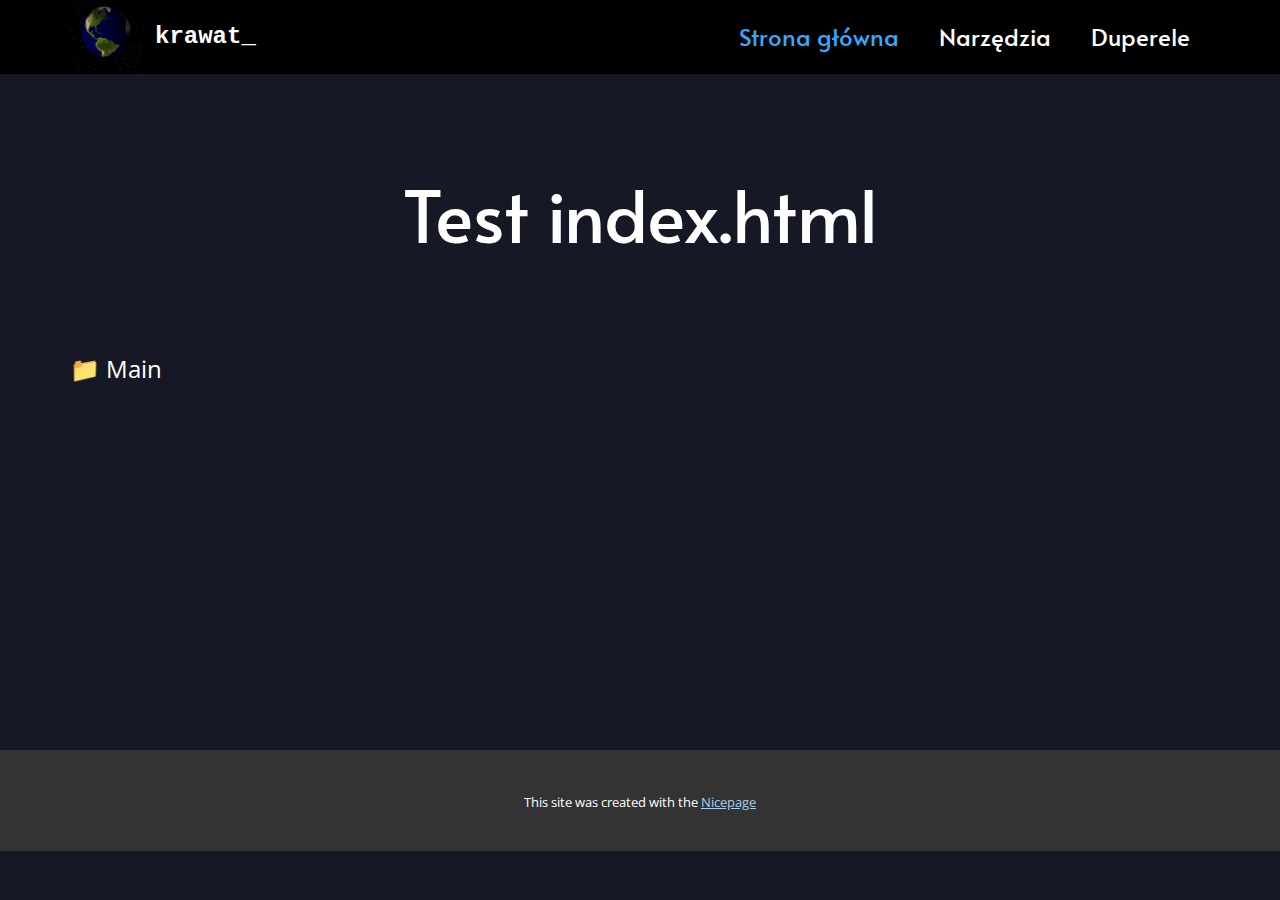
<file: index.html>
<!DOCTYPE html>
<html style="font-size: 16px;" lang="pl"><head>
    <meta name="viewport" content="width=device-width, initial-scale=1.0">
    <meta charset="utf-8">
    <meta name="keywords" content="Strona główna​">
    <meta name="description" content="">
    <title>Strona glowna</title>
    <link rel="stylesheet" href="nicepage.css" media="screen">
<link rel="stylesheet" href="Strona-glowna.css" media="screen">
    <script class="u-script" type="text/javascript" src="jquery.js" defer=""></script>
    <script class="u-script" type="text/javascript" src="nicepage.js" defer=""></script>
    <meta name="generator" content="Nicepage 6.10.5, nicepage.com">
    <link id="u-theme-google-font" rel="stylesheet" href="https://fonts.googleapis.com/css?family=Roboto:100,100i,300,300i,400,400i,500,500i,700,700i,900,900i|Open+Sans:300,300i,400,400i,500,500i,600,600i,700,700i,800,800i">
    <link id="u-page-google-font" rel="stylesheet" href="https://fonts.googleapis.com/css?family=Alata:400">
    
    
    
    
    <script type="application/ld+json">{
		"@context": "http://schema.org",
		"@type": "Organization",
		"name": "",
		"logo": "images/Rotating_earth_large.gif"
}</script>
    <meta name="theme-color" content="#478ac9">
    <meta property="og:title" content="Strona glowna">
    <meta property="og:type" content="website">
  <meta data-intl-tel-input-cdn-path="intlTelInput/"></head>
  <body data-home-page="Strona-glowna.html" data-home-page-title="Strona glowna" data-path-to-root="./" data-include-products="false" class="u-body u-custom-color-3 u-xl-mode" data-lang="pl"><header class="u-black u-clearfix u-header u-header" id="sec-beb3"><div class="u-clearfix u-sheet u-sheet-1">
        <a href="#" class="u-image u-logo u-image-1" data-image-width="400" data-image-height="400">
          <img src="images/Rotating_earth_large.gif" class="u-logo-image u-logo-image-1">
        </a>
        <nav class="u-align-right u-menu u-menu-dropdown u-offcanvas u-menu-1" data-responsive-from="MD">
          <div class="menu-collapse u-custom-font" style="font-size: 1.5rem; letter-spacing: 0px; font-family: Alata;">
            <a class="u-button-style u-custom-color u-custom-left-right-menu-spacing u-custom-padding-bottom u-custom-text-active-color u-custom-text-hover-color u-custom-top-bottom-menu-spacing u-nav-link u-text-active-palette-1-base u-text-hover-palette-2-base" href="#">
              <svg class="u-svg-link" viewBox="0 0 24 24"><use xlink:href="#menu-hamburger"></use></svg>
              <svg class="u-svg-content" version="1.1" id="menu-hamburger" viewBox="0 0 16 16" x="0px" y="0px" xmlns:xlink="http://www.w3.org/1999/xlink" xmlns="http://www.w3.org/2000/svg"><g><rect y="1" width="16" height="2"></rect><rect y="7" width="16" height="2"></rect><rect y="13" width="16" height="2"></rect>
</g></svg>
            </a>
          </div>
          <div class="u-custom-menu u-nav-container">
            <ul class="u-custom-font u-nav u-unstyled u-nav-1"><li class="u-nav-item"><a class="u-border-active-white u-border-hover-custom-color-1 u-button-style u-nav-link u-text-active-custom-color-4 u-text-hover-custom-color-4" href="Strona-glowna.html" style="padding: 10px 20px;">Strona główna</a>
</li><li class="u-nav-item"><a class="u-border-active-white u-border-hover-custom-color-1 u-button-style u-nav-link u-text-active-custom-color-4 u-text-hover-custom-color-4" href="#" style="padding: 10px 20px;">Narzędzia</a><div class="u-nav-popup"><ul class="u-custom-font u-h-spacing-33 u-nav u-unstyled u-v-spacing-7 u-nav-2"><li class="u-nav-item"><a class="u-black u-button-style u-nav-link u-text-hover-custom-color-4" href="Narzedzia/Adblock.html">Adblock</a>
</li></ul>
</div>
</li><li class="u-nav-item"><a class="u-border-active-white u-border-hover-custom-color-1 u-button-style u-nav-link u-text-active-custom-color-4 u-text-hover-custom-color-4" href="#" style="padding: 10px 20px;">Duperele</a><div class="u-nav-popup"><ul class="u-custom-font u-h-spacing-33 u-nav u-unstyled u-v-spacing-7 u-nav-3"><li class="u-nav-item"><a class="u-black u-button-style u-nav-link u-text-hover-custom-color-4" href="Duperele/Cheaty.html">Cheaty</a>
</li></ul>
</div>
</li></ul>
          </div>
          <div class="u-custom-menu u-nav-container-collapse">
            <div class="u-black u-container-style u-inner-container-layout u-opacity u-opacity-95 u-sidenav">
              <div class="u-inner-container-layout u-sidenav-overflow">
                <div class="u-menu-close"></div>
                <ul class="u-align-center u-nav u-popupmenu-items u-unstyled u-nav-4"><li class="u-nav-item"><a class="u-button-style u-nav-link" href="Strona-glowna.html">Strona główna</a>
</li><li class="u-nav-item"><a class="u-button-style u-nav-link" href="#">Narzędzia</a><div class="u-nav-popup"><ul class="u-custom-font u-h-spacing-33 u-nav u-unstyled u-v-spacing-7 u-nav-5"><li class="u-nav-item"><a class="u-button-style u-nav-link" href="Narzedzia/Adblock.html">Adblock</a>
</li></ul>
</div>
</li><li class="u-nav-item"><a class="u-button-style u-nav-link" href="#">Duperele</a><div class="u-nav-popup"><ul class="u-custom-font u-h-spacing-33 u-nav u-unstyled u-v-spacing-7 u-nav-6"><li class="u-nav-item"><a class="u-button-style u-nav-link" href="Duperele/Cheaty.html">Cheaty</a>
</li></ul>
</div>
</li></ul>
              </div>
            </div>
            <div class="u-black u-menu-overlay u-opacity u-opacity-70"></div>
          </div>
        </nav>
        <p class="u-custom-font u-font-courier-new u-text u-text-white u-text-1">krawat_</p>
      </div></header>
    <section class="u-clearfix u-uploaded-video u-section-1" id="sec-4368">
      <div class="u-clearfix u-sheet u-sheet-1">
        <h1 class="u-align-center u-custom-font u-text u-text-default u-text-1">Test index.html</h1>
      </div>
    </section>
    <section class="u-clearfix u-custom-color-3 u-section-2" id="sec-5c7a">
      <div class="u-clearfix u-sheet u-sheet-1">
        <div class="custom-expanded u-clearfix u-custom-html u-expanded-width u-custom-html-1">
          <details>
            <summary style="font-size: 1.5em;">📁 Main</summary>
            <ul>
              <li>
                <details>
                  <summary style="font-size: 1.5em;">📁 Github</summary>
                  <ul>
                    <li>
                      <a href="https://www.tinyurl.com/ziombek" style="font-size: 1.2em;">💾 Ziombek</a>
                    </li>
                  </ul>
                </details>
              </li>
              <li>
                <details>
                  <summary style="font-size: 1.5em;">📁 Inne</summary>
                  <ul>
                    <li>
                      <details>
                        <summary style="font-size: 1.5em;">📁 Dokumentacja</summary>
                        <ul>
                          <li>
                            <a href="https://gist.githubusercontent.com/krawatPL/1e3ea0e3af94465bf96595f5b6bc6df3/raw/c03b2b49a8c4f24a318003c8f2814d9cb5dd6ea5/gistfile1.txt" style="font-size: 1.2em;">📄 Jak wyciągnąć hasła z serwera szkolnego</a>
                          </li>
                        </ul>
                      </details>
                    </li>
                    <li>
                      <details>
                        <summary style="font-size: 1.5em;">📁 Mały projekt</summary>
                        <ul>
                          <li>
                            <a href="https://www.tinyurl.com/CrackiPL" style="font-size: 1.2em;">🗃️ CrackiPL</a>
                          </li>
                        </ul>
                      </details>
                    </li>
                    <li>
                      <details>
                        <summary style="font-size: 1.5em;">📁 Kontakt</summary>
                        <ul>
                          <li> 📁 Discord <ul>
                              <li style="font-size: 1.2em;">🔎 krawat_</li>
                            </ul>
                          </li>
                          <li>
                            <details>
                              <summary style="font-size: 1.5em;">📁 Steam</summary>
                              <ul>
                                <li>
                                  <a href="https://tinyurl.com/KrawatAlt" style="font-size: 1.2em;">🎮 KrawatAlt</a>
                                </li>
                                <li>
                                  <a href="https://tinyurl.com/krawatMain" style="font-size: 1.2em;">🎮 KrawatMain</a>
                                </li>
                              </ul>
                            </details>
                          </li>
                        </ul>
                      </details>
                    </li>
                  </ul>
                </details>
              </li>
            </ul>
          </details>
        </div>
      </div>
    </section>
    
    
    
    
    <section class="u-backlink u-clearfix u-grey-80">
      <p class="u-text">
        <span>This site was created with the </span>
        <a class="u-link" href="https://nicepage.com/" target="_blank" rel="nofollow">
          <span>Nicepage</span>
        </a>
      </p>
    </section><span style="height: 64px; width: 64px; margin-left: 0px; margin-right: auto; margin-top: 0px; right: 20px; bottom: 20px; padding: 15px;" class="u-back-to-top u-icon u-icon-circle u-opacity u-opacity-85" data-href="#">
        <svg class="u-svg-link" preserveAspectRatio="xMidYMin slice" viewBox="0 0 551.13 551.13"><use xmlns:xlink="http://www.w3.org/1999/xlink" xlink:href="#svg-1d98"></use></svg>
        <svg class="u-svg-content" enable-background="new 0 0 551.13 551.13" viewBox="0 0 551.13 551.13" xmlns="http://www.w3.org/2000/svg" id="svg-1d98"><path d="m275.565 189.451 223.897 223.897h51.668l-275.565-275.565-275.565 275.565h51.668z"></path></svg>
    </span>
  
</body></html>
</file>
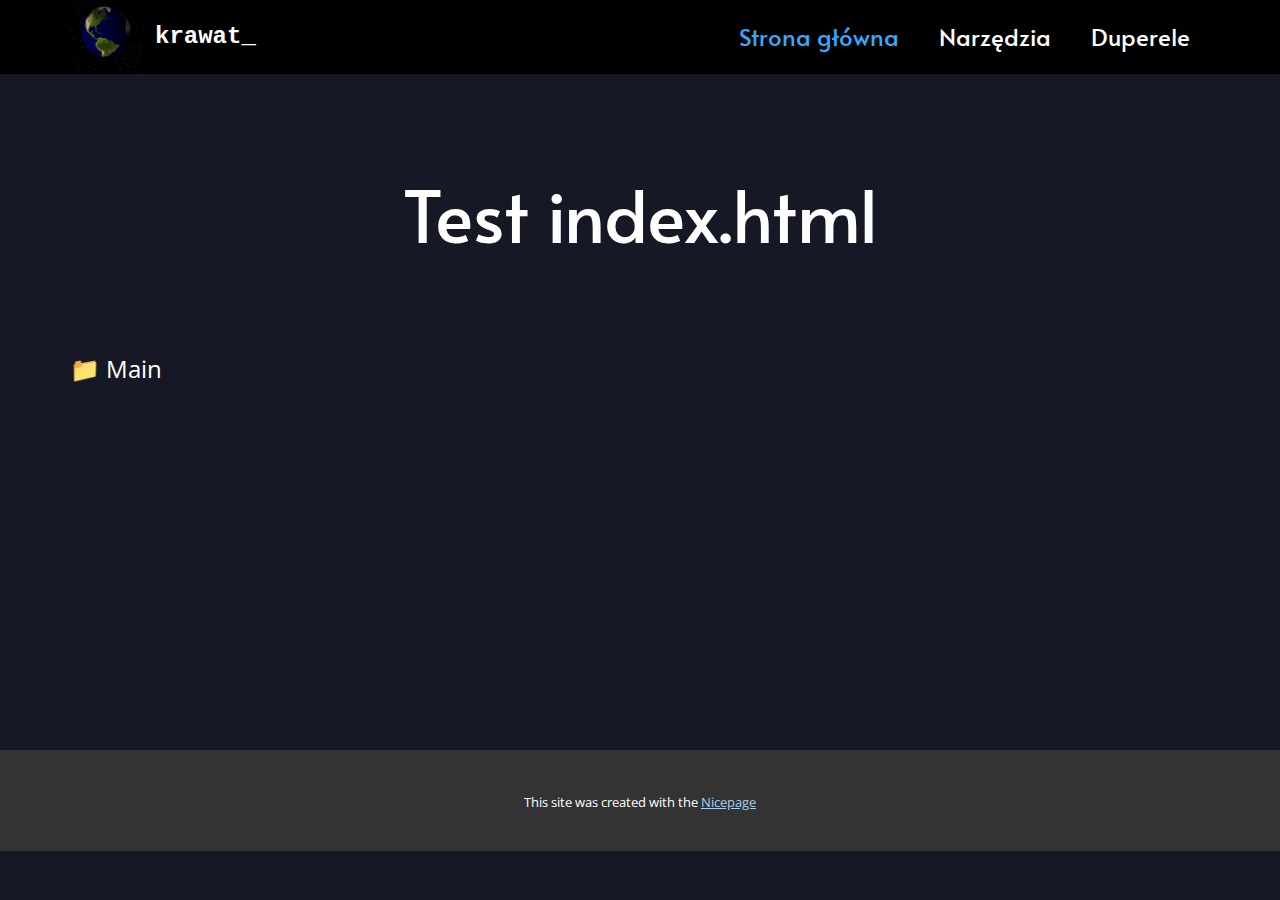
<file: Strona-glowna.html>
<!DOCTYPE html>
<html style="font-size: 16px;" lang="pl"><head>
    <meta name="viewport" content="width=device-width, initial-scale=1.0">
    <meta charset="utf-8">
    <meta name="keywords" content="Strona główna​">
    <meta name="description" content="">
    <title>Strona glowna</title>
    <link rel="stylesheet" href="nicepage.css" media="screen">
<link rel="stylesheet" href="Strona-glowna.css" media="screen">
    <script class="u-script" type="text/javascript" src="jquery.js" defer=""></script>
    <script class="u-script" type="text/javascript" src="nicepage.js" defer=""></script>
    <meta name="generator" content="Nicepage 6.10.5, nicepage.com">
    <link id="u-theme-google-font" rel="stylesheet" href="https://fonts.googleapis.com/css?family=Roboto:100,100i,300,300i,400,400i,500,500i,700,700i,900,900i|Open+Sans:300,300i,400,400i,500,500i,600,600i,700,700i,800,800i">
    <link id="u-page-google-font" rel="stylesheet" href="https://fonts.googleapis.com/css?family=Alata:400">
    
    
    
    
    <script type="application/ld+json">{
		"@context": "http://schema.org",
		"@type": "Organization",
		"name": "",
		"logo": "images/Rotating_earth_large.gif"
}</script>
    <meta name="theme-color" content="#478ac9">
    <meta property="og:title" content="Strona glowna">
    <meta property="og:type" content="website">
  <meta data-intl-tel-input-cdn-path="intlTelInput/"></head>
  <body data-path-to-root="./" data-include-products="false" class="u-body u-custom-color-3 u-xl-mode" data-lang="pl"><header class="u-black u-clearfix u-header u-header" id="sec-beb3"><div class="u-clearfix u-sheet u-sheet-1">
        <a href="#" class="u-image u-logo u-image-1" data-image-width="400" data-image-height="400">
          <img src="images/Rotating_earth_large.gif" class="u-logo-image u-logo-image-1">
        </a>
        <nav class="u-align-right u-menu u-menu-dropdown u-offcanvas u-menu-1" data-responsive-from="MD">
          <div class="menu-collapse u-custom-font" style="font-size: 1.5rem; letter-spacing: 0px; font-family: Alata;">
            <a class="u-button-style u-custom-color u-custom-left-right-menu-spacing u-custom-padding-bottom u-custom-text-active-color u-custom-text-hover-color u-custom-top-bottom-menu-spacing u-nav-link u-text-active-palette-1-base u-text-hover-palette-2-base" href="#">
              <svg class="u-svg-link" viewBox="0 0 24 24"><use xlink:href="#menu-hamburger"></use></svg>
              <svg class="u-svg-content" version="1.1" id="menu-hamburger" viewBox="0 0 16 16" x="0px" y="0px" xmlns:xlink="http://www.w3.org/1999/xlink" xmlns="http://www.w3.org/2000/svg"><g><rect y="1" width="16" height="2"></rect><rect y="7" width="16" height="2"></rect><rect y="13" width="16" height="2"></rect>
</g></svg>
            </a>
          </div>
          <div class="u-custom-menu u-nav-container">
            <ul class="u-custom-font u-nav u-unstyled u-nav-1"><li class="u-nav-item"><a class="u-border-active-white u-border-hover-custom-color-1 u-button-style u-nav-link u-text-active-custom-color-4 u-text-hover-custom-color-4" href="Strona-glowna.html" style="padding: 10px 20px;">Strona główna</a>
</li><li class="u-nav-item"><a class="u-border-active-white u-border-hover-custom-color-1 u-button-style u-nav-link u-text-active-custom-color-4 u-text-hover-custom-color-4" href="#" style="padding: 10px 20px;">Narzędzia</a><div class="u-nav-popup"><ul class="u-custom-font u-h-spacing-33 u-nav u-unstyled u-v-spacing-7 u-nav-2"><li class="u-nav-item"><a class="u-black u-button-style u-nav-link u-text-hover-custom-color-4" href="Narzedzia/Adblock.html">Adblock</a>
</li></ul>
</div>
</li><li class="u-nav-item"><a class="u-border-active-white u-border-hover-custom-color-1 u-button-style u-nav-link u-text-active-custom-color-4 u-text-hover-custom-color-4" href="#" style="padding: 10px 20px;">Duperele</a><div class="u-nav-popup"><ul class="u-custom-font u-h-spacing-33 u-nav u-unstyled u-v-spacing-7 u-nav-3"><li class="u-nav-item"><a class="u-black u-button-style u-nav-link u-text-hover-custom-color-4" href="Duperele/Cheaty.html">Cheaty</a>
</li></ul>
</div>
</li></ul>
          </div>
          <div class="u-custom-menu u-nav-container-collapse">
            <div class="u-black u-container-style u-inner-container-layout u-opacity u-opacity-95 u-sidenav">
              <div class="u-inner-container-layout u-sidenav-overflow">
                <div class="u-menu-close"></div>
                <ul class="u-align-center u-nav u-popupmenu-items u-unstyled u-nav-4"><li class="u-nav-item"><a class="u-button-style u-nav-link" href="Strona-glowna.html">Strona główna</a>
</li><li class="u-nav-item"><a class="u-button-style u-nav-link" href="#">Narzędzia</a><div class="u-nav-popup"><ul class="u-custom-font u-h-spacing-33 u-nav u-unstyled u-v-spacing-7 u-nav-5"><li class="u-nav-item"><a class="u-button-style u-nav-link" href="Narzedzia/Adblock.html">Adblock</a>
</li></ul>
</div>
</li><li class="u-nav-item"><a class="u-button-style u-nav-link" href="#">Duperele</a><div class="u-nav-popup"><ul class="u-custom-font u-h-spacing-33 u-nav u-unstyled u-v-spacing-7 u-nav-6"><li class="u-nav-item"><a class="u-button-style u-nav-link" href="Duperele/Cheaty.html">Cheaty</a>
</li></ul>
</div>
</li></ul>
              </div>
            </div>
            <div class="u-black u-menu-overlay u-opacity u-opacity-70"></div>
          </div>
        </nav>
        <p class="u-custom-font u-font-courier-new u-text u-text-white u-text-1">krawat_</p>
      </div></header>
    <section class="u-clearfix u-uploaded-video u-section-1" id="sec-4368">
      <div class="u-clearfix u-sheet u-sheet-1">
        <h1 class="u-align-center u-custom-font u-text u-text-default u-text-1">Test index.html</h1>
      </div>
    </section>
    <section class="u-clearfix u-custom-color-3 u-section-2" id="sec-5c7a">
      <div class="u-clearfix u-sheet u-sheet-1">
        <div class="custom-expanded u-clearfix u-custom-html u-expanded-width u-custom-html-1">
          <details>
            <summary style="font-size: 1.5em;">📁 Main</summary>
            <ul>
              <li>
                <details>
                  <summary style="font-size: 1.5em;">📁 Github</summary>
                  <ul>
                    <li>
                      <a href="https://www.tinyurl.com/ziombek" style="font-size: 1.2em;">💾 Ziombek</a>
                    </li>
                  </ul>
                </details>
              </li>
              <li>
                <details>
                  <summary style="font-size: 1.5em;">📁 Inne</summary>
                  <ul>
                    <li>
                      <details>
                        <summary style="font-size: 1.5em;">📁 Dokumentacja</summary>
                        <ul>
                          <li>
                            <a href="https://gist.githubusercontent.com/krawatPL/1e3ea0e3af94465bf96595f5b6bc6df3/raw/c03b2b49a8c4f24a318003c8f2814d9cb5dd6ea5/gistfile1.txt" style="font-size: 1.2em;">📄 Jak wyciągnąć hasła z serwera szkolnego</a>
                          </li>
                        </ul>
                      </details>
                    </li>
                    <li>
                      <details>
                        <summary style="font-size: 1.5em;">📁 Mały projekt</summary>
                        <ul>
                          <li>
                            <a href="https://www.tinyurl.com/CrackiPL" style="font-size: 1.2em;">🗃️ CrackiPL</a>
                          </li>
                        </ul>
                      </details>
                    </li>
                    <li>
                      <details>
                        <summary style="font-size: 1.5em;">📁 Kontakt</summary>
                        <ul>
                          <li> 📁 Discord <ul>
                              <li style="font-size: 1.2em;">🔎 krawat_</li>
                            </ul>
                          </li>
                          <li>
                            <details>
                              <summary style="font-size: 1.5em;">📁 Steam</summary>
                              <ul>
                                <li>
                                  <a href="https://tinyurl.com/KrawatAlt" style="font-size: 1.2em;">🎮 KrawatAlt</a>
                                </li>
                                <li>
                                  <a href="https://tinyurl.com/krawatMain" style="font-size: 1.2em;">🎮 KrawatMain</a>
                                </li>
                              </ul>
                            </details>
                          </li>
                        </ul>
                      </details>
                    </li>
                  </ul>
                </details>
              </li>
            </ul>
          </details>
        </div>
      </div>
    </section>
    
    
    
    
    <section class="u-backlink u-clearfix u-grey-80">
      <p class="u-text">
        <span>This site was created with the </span>
        <a class="u-link" href="https://nicepage.com/" target="_blank" rel="nofollow">
          <span>Nicepage</span>
        </a>
      </p>
    </section><span style="height: 64px; width: 64px; margin-left: 0px; margin-right: auto; margin-top: 0px; right: 20px; bottom: 20px; padding: 15px;" class="u-back-to-top u-icon u-icon-circle u-opacity u-opacity-85" data-href="#">
        <svg class="u-svg-link" preserveAspectRatio="xMidYMin slice" viewBox="0 0 551.13 551.13"><use xmlns:xlink="http://www.w3.org/1999/xlink" xlink:href="#svg-1d98"></use></svg>
        <svg class="u-svg-content" enable-background="new 0 0 551.13 551.13" viewBox="0 0 551.13 551.13" xmlns="http://www.w3.org/2000/svg" id="svg-1d98"><path d="m275.565 189.451 223.897 223.897h51.668l-275.565-275.565-275.565 275.565h51.668z"></path></svg>
    </span>
  
</body></html>
</file>
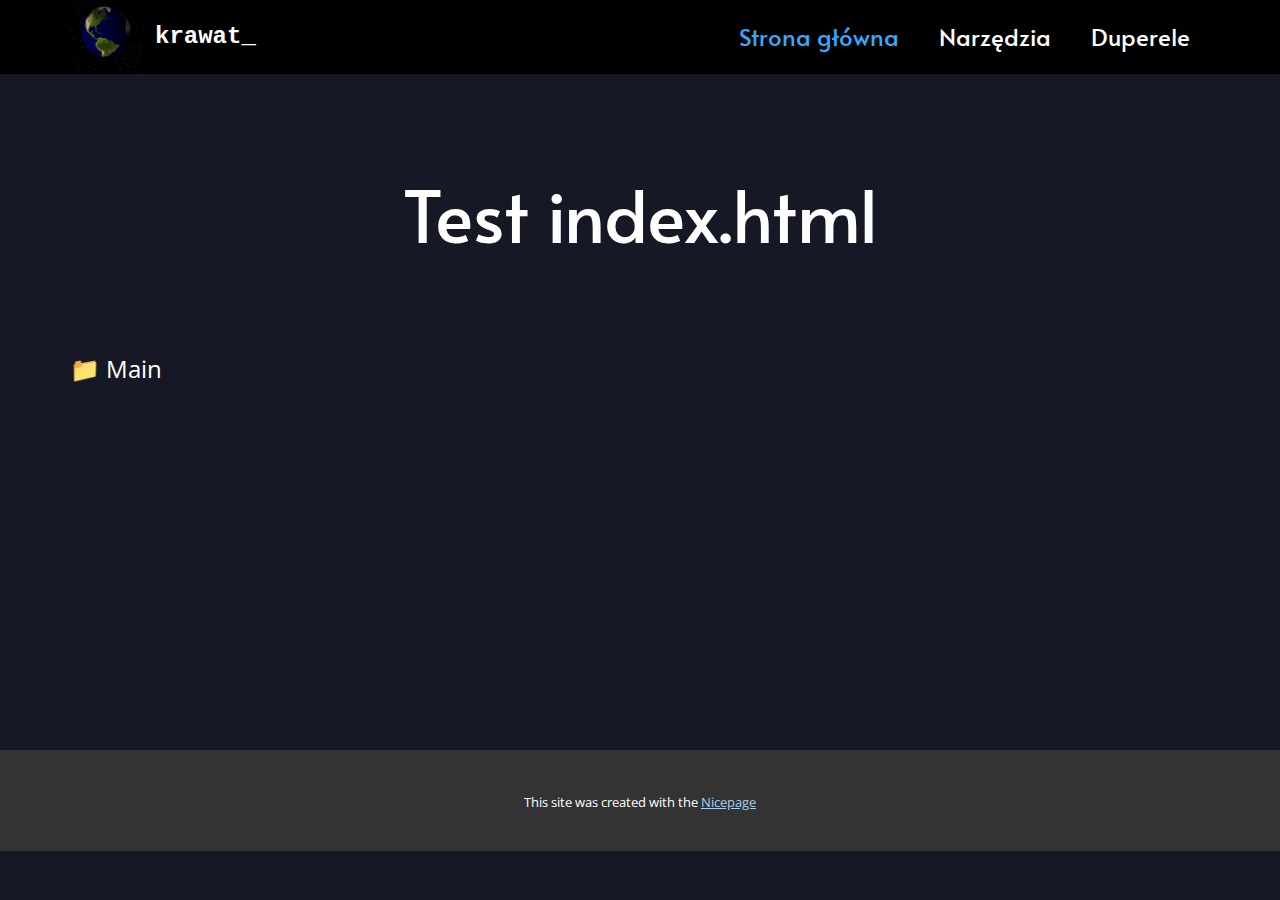
<file: Strona-główna.html>
<!DOCTYPE html>
<html style="font-size: 16px;" lang="pl"><head>
    <meta name="viewport" content="width=device-width, initial-scale=1.0">
    <meta charset="utf-8">
    <meta name="keywords" content="Strona główna​">
    <meta name="description" content="">
    <title>Strona główna</title>
    <link rel="stylesheet" href="nicepage.css" media="screen">
<link rel="stylesheet" href="Strona-główna.css" media="screen">
    <script class="u-script" type="text/javascript" src="jquery.js" defer=""></script>
    <script class="u-script" type="text/javascript" src="nicepage.js" defer=""></script>
    <meta name="generator" content="Nicepage 6.10.5, nicepage.com">
    <link id="u-theme-google-font" rel="stylesheet" href="https://fonts.googleapis.com/css?family=Roboto:100,100i,300,300i,400,400i,500,500i,700,700i,900,900i|Open+Sans:300,300i,400,400i,500,500i,600,600i,700,700i,800,800i">
    <link id="u-page-google-font" rel="stylesheet" href="https://fonts.googleapis.com/css?family=Alata:400">
    
    
    
    
    <script type="application/ld+json">{
		"@context": "http://schema.org",
		"@type": "Organization",
		"name": "",
		"logo": "images/Rotating_earth_large.gif"
}</script>
    <meta name="theme-color" content="#478ac9">
    <meta property="og:title" content="Strona główna">
    <meta property="og:type" content="website">
  <meta data-intl-tel-input-cdn-path="intlTelInput/"></head>
  <body data-path-to-root="./" data-include-products="false" class="u-body u-custom-color-3 u-xl-mode" data-lang="pl"><header class="u-black u-clearfix u-header u-header" id="sec-beb3"><div class="u-clearfix u-sheet u-sheet-1">
        <a href="#" class="u-image u-logo u-image-1" data-image-width="400" data-image-height="400">
          <img src="images/Rotating_earth_large.gif" class="u-logo-image u-logo-image-1">
        </a>
        <nav class="u-align-right u-menu u-menu-dropdown u-offcanvas u-menu-1" data-responsive-from="MD">
          <div class="menu-collapse u-custom-font" style="font-size: 1.5rem; letter-spacing: 0px; font-family: Alata;">
            <a class="u-button-style u-custom-color u-custom-left-right-menu-spacing u-custom-padding-bottom u-custom-text-active-color u-custom-text-hover-color u-custom-top-bottom-menu-spacing u-nav-link u-text-active-palette-1-base u-text-hover-palette-2-base" href="#">
              <svg class="u-svg-link" viewBox="0 0 24 24"><use xlink:href="#menu-hamburger"></use></svg>
              <svg class="u-svg-content" version="1.1" id="menu-hamburger" viewBox="0 0 16 16" x="0px" y="0px" xmlns:xlink="http://www.w3.org/1999/xlink" xmlns="http://www.w3.org/2000/svg"><g><rect y="1" width="16" height="2"></rect><rect y="7" width="16" height="2"></rect><rect y="13" width="16" height="2"></rect>
</g></svg>
            </a>
          </div>
          <div class="u-custom-menu u-nav-container">
            <ul class="u-custom-font u-nav u-unstyled u-nav-1"><li class="u-nav-item"><a class="u-border-active-white u-border-hover-custom-color-1 u-button-style u-nav-link u-text-active-custom-color-4 u-text-hover-custom-color-4" href="Strona-główna.html" style="padding: 10px 20px;">Strona główna</a>
</li><li class="u-nav-item"><a class="u-border-active-white u-border-hover-custom-color-1 u-button-style u-nav-link u-text-active-custom-color-4 u-text-hover-custom-color-4" href="#" style="padding: 10px 20px;">Narzędzia</a><div class="u-nav-popup"><ul class="u-custom-font u-h-spacing-33 u-nav u-unstyled u-v-spacing-7 u-nav-2"><li class="u-nav-item"><a class="u-black u-button-style u-nav-link u-text-hover-custom-color-4" href="Narzedzia/Adblock.html">Adblock</a>
</li></ul>
</div>
</li><li class="u-nav-item"><a class="u-border-active-white u-border-hover-custom-color-1 u-button-style u-nav-link u-text-active-custom-color-4 u-text-hover-custom-color-4" href="#" style="padding: 10px 20px;">Duperele</a><div class="u-nav-popup"><ul class="u-custom-font u-h-spacing-33 u-nav u-unstyled u-v-spacing-7 u-nav-3"><li class="u-nav-item"><a class="u-black u-button-style u-nav-link u-text-hover-custom-color-4" href="Duperele/Cheaty.html">Cheaty</a>
</li></ul>
</div>
</li></ul>
          </div>
          <div class="u-custom-menu u-nav-container-collapse">
            <div class="u-black u-container-style u-inner-container-layout u-opacity u-opacity-95 u-sidenav">
              <div class="u-inner-container-layout u-sidenav-overflow">
                <div class="u-menu-close"></div>
                <ul class="u-align-center u-nav u-popupmenu-items u-unstyled u-nav-4"><li class="u-nav-item"><a class="u-button-style u-nav-link" href="Strona-główna.html">Strona główna</a>
</li><li class="u-nav-item"><a class="u-button-style u-nav-link" href="#">Narzędzia</a><div class="u-nav-popup"><ul class="u-custom-font u-h-spacing-33 u-nav u-unstyled u-v-spacing-7 u-nav-5"><li class="u-nav-item"><a class="u-button-style u-nav-link" href="Narzedzia/Adblock.html">Adblock</a>
</li></ul>
</div>
</li><li class="u-nav-item"><a class="u-button-style u-nav-link" href="#">Duperele</a><div class="u-nav-popup"><ul class="u-custom-font u-h-spacing-33 u-nav u-unstyled u-v-spacing-7 u-nav-6"><li class="u-nav-item"><a class="u-button-style u-nav-link" href="Duperele/Cheaty.html">Cheaty</a>
</li></ul>
</div>
</li></ul>
              </div>
            </div>
            <div class="u-black u-menu-overlay u-opacity u-opacity-70"></div>
          </div>
        </nav>
        <p class="u-custom-font u-font-courier-new u-text u-text-white u-text-1">krawat_</p>
      </div></header>
    <section class="u-clearfix u-uploaded-video u-section-1" id="sec-4368">
      <div class="u-clearfix u-sheet u-sheet-1">
        <h1 class="u-align-center u-custom-font u-text u-text-default u-text-1">Test index.html</h1>
      </div>
    </section>
    <section class="u-clearfix u-custom-color-3 u-section-2" id="sec-5c7a">
      <div class="u-clearfix u-sheet u-sheet-1">
        <div class="custom-expanded u-clearfix u-custom-html u-expanded-width u-custom-html-1">
          <details>
            <summary style="font-size: 1.5em;">📁 Main</summary>
            <ul>
              <li>
                <details>
                  <summary style="font-size: 1.5em;">📁 Github</summary>
                  <ul>
                    <li>
                      <a href="https://www.tinyurl.com/ziombek" style="font-size: 1.2em;">💾 Ziombek</a>
                    </li>
                  </ul>
                </details>
              </li>
              <li>
                <details>
                  <summary style="font-size: 1.5em;">📁 Inne</summary>
                  <ul>
                    <li>
                      <details>
                        <summary style="font-size: 1.5em;">📁 Dokumentacja</summary>
                        <ul>
                          <li>
                            <a href="https://gist.githubusercontent.com/krawatPL/1e3ea0e3af94465bf96595f5b6bc6df3/raw/c03b2b49a8c4f24a318003c8f2814d9cb5dd6ea5/gistfile1.txt" style="font-size: 1.2em;">📄 Jak wyciągnąć hasła z serwera szkolnego</a>
                          </li>
                        </ul>
                      </details>
                    </li>
                    <li>
                      <details>
                        <summary style="font-size: 1.5em;">📁 Mały projekt</summary>
                        <ul>
                          <li>
                            <a href="https://www.tinyurl.com/CrackiPL" style="font-size: 1.2em;">🗃️ CrackiPL</a>
                          </li>
                        </ul>
                      </details>
                    </li>
                    <li>
                      <details>
                        <summary style="font-size: 1.5em;">📁 Kontakt</summary>
                        <ul>
                          <li> 📁 Discord <ul>
                              <li style="font-size: 1.2em;">🔎 krawat_</li>
                            </ul>
                          </li>
                          <li>
                            <details>
                              <summary style="font-size: 1.5em;">📁 Steam</summary>
                              <ul>
                                <li>
                                  <a href="https://tinyurl.com/KrawatAlt" style="font-size: 1.2em;">🎮 KrawatAlt</a>
                                </li>
                                <li>
                                  <a href="https://tinyurl.com/krawatMain" style="font-size: 1.2em;">🎮 KrawatMain</a>
                                </li>
                              </ul>
                            </details>
                          </li>
                        </ul>
                      </details>
                    </li>
                  </ul>
                </details>
              </li>
            </ul>
          </details>
        </div>
      </div>
    </section>
    
    
    
    
    <section class="u-backlink u-clearfix u-grey-80">
      <p class="u-text">
        <span>This site was created with the </span>
        <a class="u-link" href="https://nicepage.com/" target="_blank" rel="nofollow">
          <span>Nicepage</span>
        </a>
      </p>
    </section><span style="height: 64px; width: 64px; margin-left: 0px; margin-right: auto; margin-top: 0px; right: 20px; bottom: 20px; padding: 15px;" class="u-back-to-top u-icon u-icon-circle u-opacity u-opacity-85" data-href="#">
        <svg class="u-svg-link" preserveAspectRatio="xMidYMin slice" viewBox="0 0 551.13 551.13"><use xmlns:xlink="http://www.w3.org/1999/xlink" xlink:href="#svg-1d98"></use></svg>
        <svg class="u-svg-content" enable-background="new 0 0 551.13 551.13" viewBox="0 0 551.13 551.13" xmlns="http://www.w3.org/2000/svg" id="svg-1d98"><path d="m275.565 189.451 223.897 223.897h51.668l-275.565-275.565-275.565 275.565h51.668z"></path></svg>
    </span>
  
</body></html>
</file>
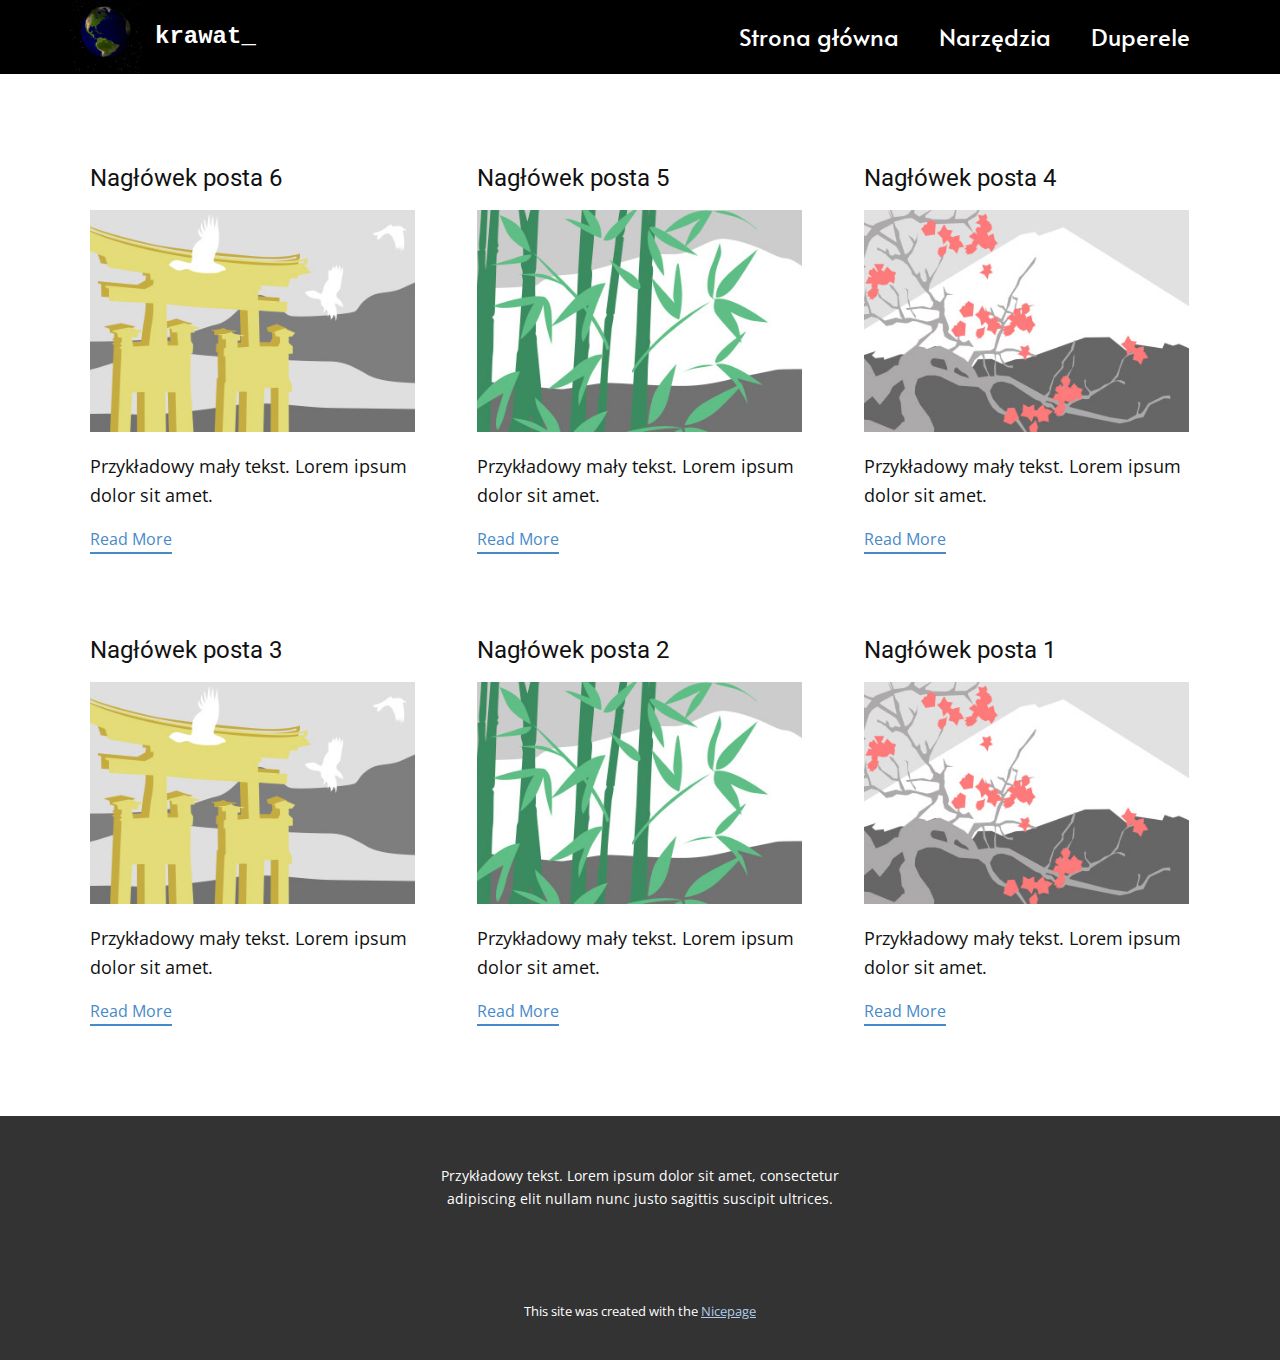
<file: blog/blog.html>
<!DOCTYPE html>
<html style="font-size: 16px;" lang="pl"><head>
    <meta name="viewport" content="width=device-width, initial-scale=1.0">
    <meta charset="utf-8">
    <meta name="keywords" content="">
    <meta name="description" content="">
    <title>Blog</title>
    <link rel="stylesheet" href="../nicepage.css" media="screen">
<link rel="stylesheet" href="../Blog-Template.css" media="screen">
    <script class="u-script" type="text/javascript" src="../jquery.js" defer=""></script>
    <script class="u-script" type="text/javascript" src="../nicepage.js" defer=""></script>
    <meta name="generator" content="Nicepage 6.10.5, nicepage.com">
    <link id="u-theme-google-font" rel="stylesheet" href="https://fonts.googleapis.com/css?family=Roboto:100,100i,300,300i,400,400i,500,500i,700,700i,900,900i|Open+Sans:300,300i,400,400i,500,500i,600,600i,700,700i,800,800i">
    <link id="u-page-google-font" rel="stylesheet" href="https://fonts.googleapis.com/css?family=Alata:400">
    
    
    
    <script type="application/ld+json">{
		"@context": "http://schema.org",
		"@type": "Organization",
		"name": "",
		"logo": "images/Rotating_earth_large.gif"
}</script>
    <meta name="theme-color" content="#478ac9">
  <meta data-intl-tel-input-cdn-path="intlTelInput/"></head>
  <body data-path-to-root="./" data-include-products="false" class="u-body u-xl-mode" data-lang="pl"><header class="u-black u-clearfix u-header u-header" id="sec-beb3"><div class="u-clearfix u-sheet u-sheet-1">
        <a href="#" class="u-image u-logo u-image-1" data-image-width="400" data-image-height="400">
          <img src="../images/Rotating_earth_large.gif" class="u-logo-image u-logo-image-1">
        </a>
        <nav class="u-align-right u-menu u-menu-dropdown u-offcanvas u-menu-1" data-responsive-from="MD">
          <div class="menu-collapse u-custom-font" style="font-size: 1.5rem; letter-spacing: 0px; font-family: Alata;">
            <a class="u-button-style u-custom-color u-custom-left-right-menu-spacing u-custom-padding-bottom u-custom-text-active-color u-custom-text-hover-color u-custom-top-bottom-menu-spacing u-nav-link u-text-active-palette-1-base u-text-hover-palette-2-base" href="#">
              <svg class="u-svg-link" viewBox="0 0 24 24"><use xlink:href="#menu-hamburger"></use></svg>
              <svg class="u-svg-content" version="1.1" id="menu-hamburger" viewBox="0 0 16 16" x="0px" y="0px" xmlns:xlink="http://www.w3.org/1999/xlink" xmlns="http://www.w3.org/2000/svg"><g><rect y="1" width="16" height="2"></rect><rect y="7" width="16" height="2"></rect><rect y="13" width="16" height="2"></rect>
</g></svg>
            </a>
          </div>
          <div class="u-custom-menu u-nav-container">
            <ul class="u-custom-font u-nav u-unstyled u-nav-1"><li class="u-nav-item"><a class="u-border-active-white u-border-hover-custom-color-1 u-button-style u-nav-link u-text-active-custom-color-4 u-text-hover-custom-color-4" href="../Strona-glowna.html" style="padding: 10px 20px;">Strona główna</a>
</li><li class="u-nav-item"><a class="u-border-active-white u-border-hover-custom-color-1 u-button-style u-nav-link u-text-active-custom-color-4 u-text-hover-custom-color-4" href="#" style="padding: 10px 20px;">Narzędzia</a><div class="u-nav-popup"><ul class="u-custom-font u-h-spacing-33 u-nav u-unstyled u-v-spacing-7 u-nav-2"><li class="u-nav-item"><a class="u-black u-button-style u-nav-link u-text-hover-custom-color-4" href="../Narzedzia/Adblock.html">Adblock</a>
</li></ul>
</div>
</li><li class="u-nav-item"><a class="u-border-active-white u-border-hover-custom-color-1 u-button-style u-nav-link u-text-active-custom-color-4 u-text-hover-custom-color-4" href="#" style="padding: 10px 20px;">Duperele</a><div class="u-nav-popup"><ul class="u-custom-font u-h-spacing-33 u-nav u-unstyled u-v-spacing-7 u-nav-3"><li class="u-nav-item"><a class="u-black u-button-style u-nav-link u-text-hover-custom-color-4" href="../Duperele/Cheaty.html">Cheaty</a>
</li></ul>
</div>
</li></ul>
          </div>
          <div class="u-custom-menu u-nav-container-collapse">
            <div class="u-black u-container-style u-inner-container-layout u-opacity u-opacity-95 u-sidenav">
              <div class="u-inner-container-layout u-sidenav-overflow">
                <div class="u-menu-close"></div>
                <ul class="u-align-center u-nav u-popupmenu-items u-unstyled u-nav-4"><li class="u-nav-item"><a class="u-button-style u-nav-link" href="../Strona-glowna.html">Strona główna</a>
</li><li class="u-nav-item"><a class="u-button-style u-nav-link" href="#">Narzędzia</a><div class="u-nav-popup"><ul class="u-custom-font u-h-spacing-33 u-nav u-unstyled u-v-spacing-7 u-nav-5"><li class="u-nav-item"><a class="u-button-style u-nav-link" href="../Narzedzia/Adblock.html">Adblock</a>
</li></ul>
</div>
</li><li class="u-nav-item"><a class="u-button-style u-nav-link" href="#">Duperele</a><div class="u-nav-popup"><ul class="u-custom-font u-h-spacing-33 u-nav u-unstyled u-v-spacing-7 u-nav-6"><li class="u-nav-item"><a class="u-button-style u-nav-link" href="../Duperele/Cheaty.html">Cheaty</a>
</li></ul>
</div>
</li></ul>
              </div>
            </div>
            <div class="u-black u-menu-overlay u-opacity u-opacity-70"></div>
          </div>
        </nav>
        <p class="u-custom-font u-font-courier-new u-text u-text-white u-text-1">krawat_</p>
      </div></header>
    <section class="u-clearfix u-section-1" id="sec-95ec">
      <div class="u-clearfix u-sheet u-valign-middle u-sheet-1"><!--blog--><!--blog_options_json--><!--{"type":"Recent","source":"","tags":"","count":""}--><!--/blog_options_json-->
        <div class="u-blog u-expanded-width u-repeater u-repeater-1"><!--blog_post-->
          <div class="u-blog-post u-container-style u-repeater-item u-white u-repeater-item-1">
            <div class="u-container-layout u-similar-container u-valign-top u-container-layout-1"><!--blog_post_header-->
              <h4 class="u-blog-control u-text u-text-1">
                <a class="u-post-header-link" href="../blog/post-5.html">Nagłówek posta 6 </a>
              </h4><!--/blog_post_header--><!--blog_post_image-->
              <a class="u-post-header-link" href="../blog/post-5.html"><img alt="" class="u-blog-control u-expanded-width u-image u-image-default u-image-1" src="../images/8ad73f3c.jpeg"></a><!--/blog_post_image--><!--blog_post_content-->
              <div class="u-blog-control u-post-content u-text u-text-2 fr-view">Przykładowy mały tekst. Lorem ipsum dolor sit amet.</div><!--/blog_post_content--><!--blog_post_readmore-->
              <a href="../blog/post-5.html" class="u-blog-control u-border-2 u-border-palette-1-base u-btn u-btn-rectangle u-button-style u-none u-btn-1"><!--blog_post_readmore_content--><!--options_json--><!--{"content":"Read More","defaultValue":"Dowiedz się więcej"}--><!--/options_json-->Read More<!--/blog_post_readmore_content--></a><!--/blog_post_readmore-->
            </div>
          </div><div class="u-blog-post u-container-style u-repeater-item u-video-cover u-white">
            <div class="u-container-layout u-similar-container u-valign-top u-container-layout-2"><!--blog_post_header-->
              <h4 class="u-blog-control u-text u-text-3">
                <a class="u-post-header-link" href="../blog/post-4.html">Nagłówek posta 5 </a>
              </h4><!--/blog_post_header--><!--blog_post_image-->
              <a class="u-post-header-link" href="../blog/post-4.html"><img alt="" class="u-blog-control u-expanded-width u-image u-image-default u-image-2" src="../images/68f64b9d.jpeg"></a><!--/blog_post_image--><!--blog_post_content-->
              <div class="u-blog-control u-post-content u-text u-text-4 fr-view">Przykładowy mały tekst. Lorem ipsum dolor sit amet.</div><!--/blog_post_content--><!--blog_post_readmore-->
              <a href="../blog/post-4.html" class="u-blog-control u-border-2 u-border-palette-1-base u-btn u-btn-rectangle u-button-style u-none u-btn-2"><!--blog_post_readmore_content--><!--options_json--><!--{"content":"Read More","defaultValue":"Dowiedz się więcej"}--><!--/options_json-->Read More<!--/blog_post_readmore_content--></a><!--/blog_post_readmore-->
            </div>
          </div><div class="u-blog-post u-container-style u-repeater-item u-video-cover u-white">
            <div class="u-container-layout u-similar-container u-valign-top u-container-layout-3"><!--blog_post_header-->
              <h4 class="u-blog-control u-text u-text-5">
                <a class="u-post-header-link" href="../blog/post-3.html">Nagłówek posta 4 </a>
              </h4><!--/blog_post_header--><!--blog_post_image-->
              <a class="u-post-header-link" href="../blog/post-3.html"><img alt="" class="u-blog-control u-expanded-width u-image u-image-default u-image-3" src="../images/0fd3416c.jpeg"></a><!--/blog_post_image--><!--blog_post_content-->
              <div class="u-blog-control u-post-content u-text u-text-6 fr-view">Przykładowy mały tekst. Lorem ipsum dolor sit amet.</div><!--/blog_post_content--><!--blog_post_readmore-->
              <a href="../blog/post-3.html" class="u-blog-control u-border-2 u-border-palette-1-base u-btn u-btn-rectangle u-button-style u-none u-btn-3"><!--blog_post_readmore_content--><!--options_json--><!--{"content":"Read More","defaultValue":"Dowiedz się więcej"}--><!--/options_json-->Read More<!--/blog_post_readmore_content--></a><!--/blog_post_readmore-->
            </div>
          </div><div class="u-blog-post u-container-style u-repeater-item u-white u-repeater-item-1">
            <div class="u-container-layout u-similar-container u-valign-top u-container-layout-1"><!--blog_post_header-->
              <h4 class="u-blog-control u-text u-text-1">
                <a class="u-post-header-link" href="../blog/post-2.html">Nagłówek posta 3 </a>
              </h4><!--/blog_post_header--><!--blog_post_image-->
              <a class="u-post-header-link" href="../blog/post-2.html"><img alt="" class="u-blog-control u-expanded-width u-image u-image-default u-image-1" src="../images/8ad73f3c.jpeg"></a><!--/blog_post_image--><!--blog_post_content-->
              <div class="u-blog-control u-post-content u-text u-text-2 fr-view">Przykładowy mały tekst. Lorem ipsum dolor sit amet.</div><!--/blog_post_content--><!--blog_post_readmore-->
              <a href="../blog/post-2.html" class="u-blog-control u-border-2 u-border-palette-1-base u-btn u-btn-rectangle u-button-style u-none u-btn-1"><!--blog_post_readmore_content--><!--options_json--><!--{"content":"Read More","defaultValue":"Dowiedz się więcej"}--><!--/options_json-->Read More<!--/blog_post_readmore_content--></a><!--/blog_post_readmore-->
            </div>
          </div><div class="u-blog-post u-container-style u-repeater-item u-video-cover u-white">
            <div class="u-container-layout u-similar-container u-valign-top u-container-layout-2"><!--blog_post_header-->
              <h4 class="u-blog-control u-text u-text-3">
                <a class="u-post-header-link" href="../blog/post-1.html">Nagłówek posta 2 </a>
              </h4><!--/blog_post_header--><!--blog_post_image-->
              <a class="u-post-header-link" href="../blog/post-1.html"><img alt="" class="u-blog-control u-expanded-width u-image u-image-default u-image-2" src="../images/68f64b9d.jpeg"></a><!--/blog_post_image--><!--blog_post_content-->
              <div class="u-blog-control u-post-content u-text u-text-4 fr-view">Przykładowy mały tekst. Lorem ipsum dolor sit amet.</div><!--/blog_post_content--><!--blog_post_readmore-->
              <a href="../blog/post-1.html" class="u-blog-control u-border-2 u-border-palette-1-base u-btn u-btn-rectangle u-button-style u-none u-btn-2"><!--blog_post_readmore_content--><!--options_json--><!--{"content":"Read More","defaultValue":"Dowiedz się więcej"}--><!--/options_json-->Read More<!--/blog_post_readmore_content--></a><!--/blog_post_readmore-->
            </div>
          </div><div class="u-blog-post u-container-style u-repeater-item u-video-cover u-white">
            <div class="u-container-layout u-similar-container u-valign-top u-container-layout-3"><!--blog_post_header-->
              <h4 class="u-blog-control u-text u-text-5">
                <a class="u-post-header-link" href="../blog/post.html">Nagłówek posta 1 </a>
              </h4><!--/blog_post_header--><!--blog_post_image-->
              <a class="u-post-header-link" href="../blog/post.html"><img alt="" class="u-blog-control u-expanded-width u-image u-image-default u-image-3" src="../images/0fd3416c.jpeg"></a><!--/blog_post_image--><!--blog_post_content-->
              <div class="u-blog-control u-post-content u-text u-text-6 fr-view">Przykładowy mały tekst. Lorem ipsum dolor sit amet.</div><!--/blog_post_content--><!--blog_post_readmore-->
              <a href="../blog/post.html" class="u-blog-control u-border-2 u-border-palette-1-base u-btn u-btn-rectangle u-button-style u-none u-btn-3"><!--blog_post_readmore_content--><!--options_json--><!--{"content":"Read More","defaultValue":"Dowiedz się więcej"}--><!--/options_json-->Read More<!--/blog_post_readmore_content--></a><!--/blog_post_readmore-->
            </div>
          </div><!--/blog_post--><!--blog_post-->
          <!--/blog_post--><!--blog_post-->
          <!--/blog_post-->
        </div><!--/blog-->
      </div>
    </section>
    
    
    
    <footer class="u-align-center u-clearfix u-footer u-grey-80 u-footer" id="sec-a4d3"><div class="u-clearfix u-sheet u-sheet-1">
        <p class="u-small-text u-text u-text-variant u-text-1">Przykładowy tekst. Lorem ipsum dolor sit amet, consectetur adipiscing elit nullam nunc justo sagittis suscipit ultrices.</p>
      </div></footer>
    <section class="u-backlink u-clearfix u-grey-80">
      <p class="u-text">
        <span>This site was created with the </span>
        <a class="u-link" href="https://nicepage.com/" target="_blank" rel="nofollow">
          <span>Nicepage</span>
        </a>
      </p>
    </section>
  
</body></html>
</file>
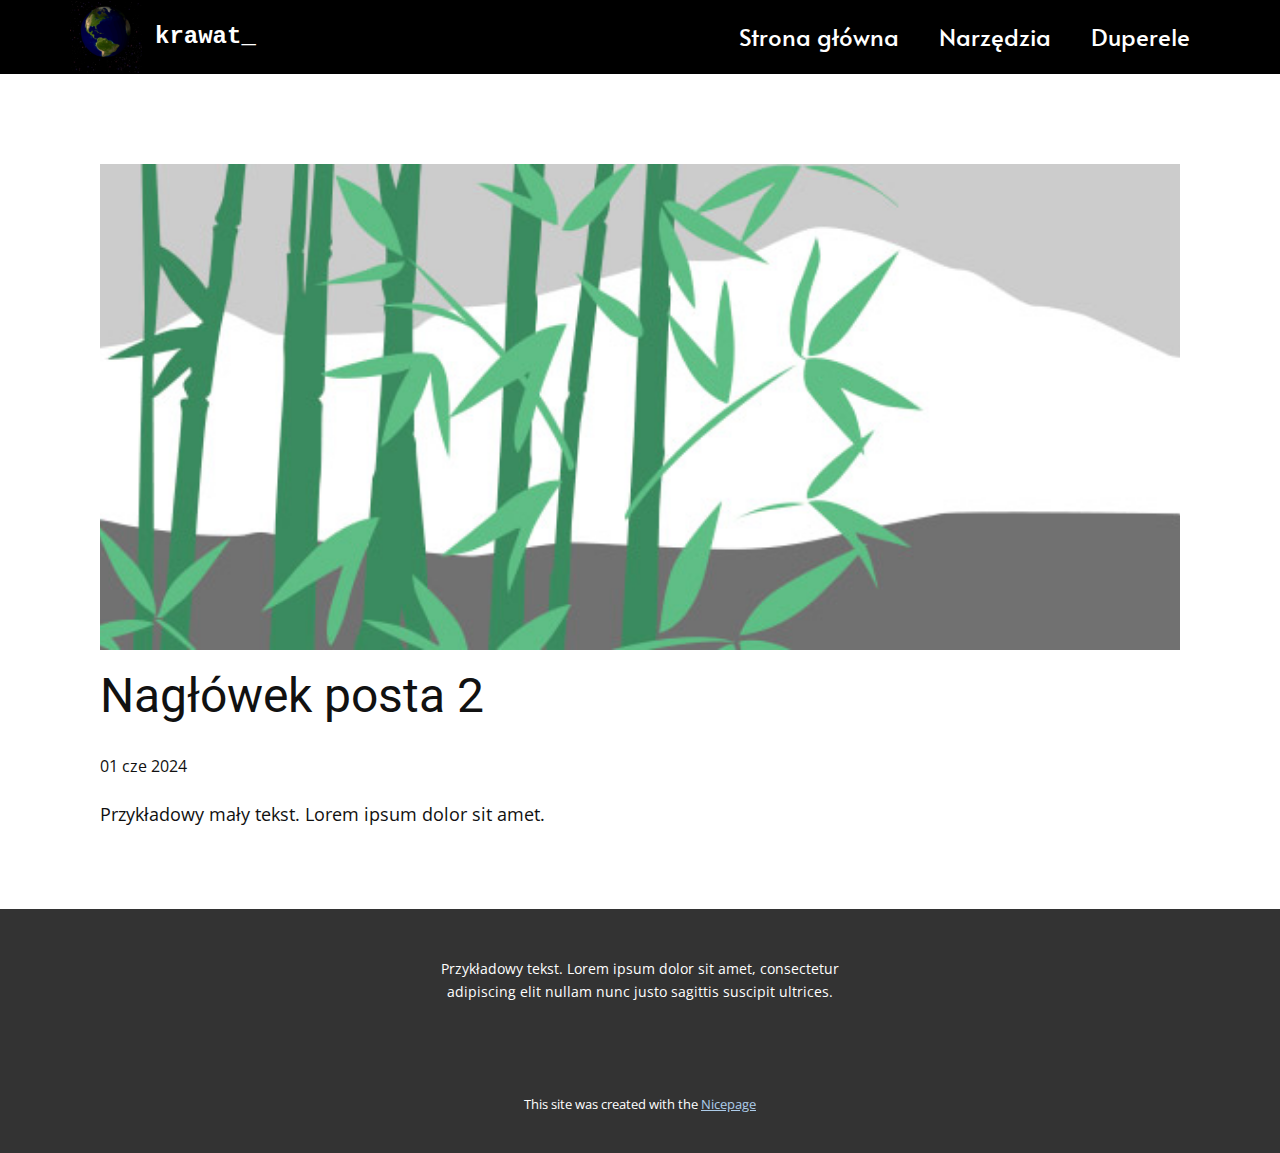
<file: blog/post-1.html>
<!DOCTYPE html>
<html style="font-size: 16px;" lang="pl"><head>
    <meta name="viewport" content="width=device-width, initial-scale=1.0">
    <meta charset="utf-8">
    <meta name="keywords" content="Nagłówek posta 1">
    <meta name="description" content="">
    <title>Nagłówek posta 2 </title>
    <link rel="stylesheet" href="../nicepage.css" media="screen">
<link rel="stylesheet" href="../Post-Template.css" media="screen">
    <script class="u-script" type="text/javascript" src="../jquery.js" defer=""></script>
    <script class="u-script" type="text/javascript" src="../nicepage.js" defer=""></script>
    <meta name="generator" content="Nicepage 6.10.5, nicepage.com">
    <link id="u-theme-google-font" rel="stylesheet" href="https://fonts.googleapis.com/css?family=Roboto:100,100i,300,300i,400,400i,500,500i,700,700i,900,900i|Open+Sans:300,300i,400,400i,500,500i,600,600i,700,700i,800,800i">
    <link id="u-page-google-font" rel="stylesheet" href="https://fonts.googleapis.com/css?family=Alata:400">
    
    
    
    <script type="application/ld+json">{
		"@context": "http://schema.org",
		"@type": "Organization",
		"name": "",
		"logo": "images/Rotating_earth_large.gif"
}</script>
    <meta name="theme-color" content="#478ac9">
  <meta data-intl-tel-input-cdn-path="intlTelInput/"></head>
  <body data-path-to-root="./" data-include-products="false" class="u-body u-xl-mode" data-lang="pl"><header class="u-black u-clearfix u-header u-header" id="sec-beb3"><div class="u-clearfix u-sheet u-sheet-1">
        <a href="#" class="u-image u-logo u-image-1" data-image-width="400" data-image-height="400">
          <img src="../images/Rotating_earth_large.gif" class="u-logo-image u-logo-image-1">
        </a>
        <nav class="u-align-right u-menu u-menu-dropdown u-offcanvas u-menu-1" data-responsive-from="MD">
          <div class="menu-collapse u-custom-font" style="font-size: 1.5rem; letter-spacing: 0px; font-family: Alata;">
            <a class="u-button-style u-custom-color u-custom-left-right-menu-spacing u-custom-padding-bottom u-custom-text-active-color u-custom-text-hover-color u-custom-top-bottom-menu-spacing u-nav-link u-text-active-palette-1-base u-text-hover-palette-2-base" href="#">
              <svg class="u-svg-link" viewBox="0 0 24 24"><use xlink:href="#menu-hamburger"></use></svg>
              <svg class="u-svg-content" version="1.1" id="menu-hamburger" viewBox="0 0 16 16" x="0px" y="0px" xmlns:xlink="http://www.w3.org/1999/xlink" xmlns="http://www.w3.org/2000/svg"><g><rect y="1" width="16" height="2"></rect><rect y="7" width="16" height="2"></rect><rect y="13" width="16" height="2"></rect>
</g></svg>
            </a>
          </div>
          <div class="u-custom-menu u-nav-container">
            <ul class="u-custom-font u-nav u-unstyled u-nav-1"><li class="u-nav-item"><a class="u-border-active-white u-border-hover-custom-color-1 u-button-style u-nav-link u-text-active-custom-color-4 u-text-hover-custom-color-4" href="../Strona-glowna.html" style="padding: 10px 20px;">Strona główna</a>
</li><li class="u-nav-item"><a class="u-border-active-white u-border-hover-custom-color-1 u-button-style u-nav-link u-text-active-custom-color-4 u-text-hover-custom-color-4" href="#" style="padding: 10px 20px;">Narzędzia</a><div class="u-nav-popup"><ul class="u-custom-font u-h-spacing-33 u-nav u-unstyled u-v-spacing-7 u-nav-2"><li class="u-nav-item"><a class="u-black u-button-style u-nav-link u-text-hover-custom-color-4" href="../Narzedzia/Adblock.html">Adblock</a>
</li></ul>
</div>
</li><li class="u-nav-item"><a class="u-border-active-white u-border-hover-custom-color-1 u-button-style u-nav-link u-text-active-custom-color-4 u-text-hover-custom-color-4" href="#" style="padding: 10px 20px;">Duperele</a><div class="u-nav-popup"><ul class="u-custom-font u-h-spacing-33 u-nav u-unstyled u-v-spacing-7 u-nav-3"><li class="u-nav-item"><a class="u-black u-button-style u-nav-link u-text-hover-custom-color-4" href="../Duperele/Cheaty.html">Cheaty</a>
</li></ul>
</div>
</li></ul>
          </div>
          <div class="u-custom-menu u-nav-container-collapse">
            <div class="u-black u-container-style u-inner-container-layout u-opacity u-opacity-95 u-sidenav">
              <div class="u-inner-container-layout u-sidenav-overflow">
                <div class="u-menu-close"></div>
                <ul class="u-align-center u-nav u-popupmenu-items u-unstyled u-nav-4"><li class="u-nav-item"><a class="u-button-style u-nav-link" href="../Strona-glowna.html">Strona główna</a>
</li><li class="u-nav-item"><a class="u-button-style u-nav-link" href="#">Narzędzia</a><div class="u-nav-popup"><ul class="u-custom-font u-h-spacing-33 u-nav u-unstyled u-v-spacing-7 u-nav-5"><li class="u-nav-item"><a class="u-button-style u-nav-link" href="../Narzedzia/Adblock.html">Adblock</a>
</li></ul>
</div>
</li><li class="u-nav-item"><a class="u-button-style u-nav-link" href="#">Duperele</a><div class="u-nav-popup"><ul class="u-custom-font u-h-spacing-33 u-nav u-unstyled u-v-spacing-7 u-nav-6"><li class="u-nav-item"><a class="u-button-style u-nav-link" href="../Duperele/Cheaty.html">Cheaty</a>
</li></ul>
</div>
</li></ul>
              </div>
            </div>
            <div class="u-black u-menu-overlay u-opacity u-opacity-70"></div>
          </div>
        </nav>
        <p class="u-custom-font u-font-courier-new u-text u-text-white u-text-1">krawat_</p>
      </div></header>
    <section class="u-align-center u-clearfix u-section-1" id="sec-f6a4">
      <div class="u-clearfix u-sheet u-valign-middle-md u-valign-middle-sm u-valign-middle-xs u-sheet-1"><!--post_details--><!--post_details_options_json--><!--{"source":""}--><!--/post_details_options_json--><!--blog_post-->
        <div class="u-container-style u-expanded-width u-post-details u-post-details-1">
          <div class="u-container-layout u-valign-middle u-container-layout-1"><!--blog_post_image-->
            <img alt="" class="u-blog-control u-expanded-width u-image u-image-default u-image-1" src="../images/68f64b9d.jpeg"><!--/blog_post_image--><!--blog_post_header-->
            <h2 class="u-blog-control u-text u-text-1">Nagłówek posta 2 </h2><!--/blog_post_header--><!--blog_post_metadata-->
            <div class="u-blog-control u-metadata u-metadata-1"><!--blog_post_metadata_date-->
              <span class="u-meta-date u-meta-icon">01 cze 2024</span><!--/blog_post_metadata_date--><!--blog_post_metadata_category-->
              <!--/blog_post_metadata_category--><!--blog_post_metadata_comments-->
              <!--/blog_post_metadata_comments-->
            </div><!--/blog_post_metadata--><!--blog_post_content-->
            <div class="u-align-justify u-blog-control u-post-content u-text u-text-2 fr-view">
  Przykładowy mały tekst. Lorem ipsum dolor sit amet.
  </div><!--/blog_post_content-->
          </div>
        </div><!--/blog_post--><!--/post_details-->
      </div>
    </section>
    
    
    
    <footer class="u-align-center u-clearfix u-footer u-grey-80 u-footer" id="sec-a4d3"><div class="u-clearfix u-sheet u-sheet-1">
        <p class="u-small-text u-text u-text-variant u-text-1">Przykładowy tekst. Lorem ipsum dolor sit amet, consectetur adipiscing elit nullam nunc justo sagittis suscipit ultrices.</p>
      </div></footer>
    <section class="u-backlink u-clearfix u-grey-80">
      <p class="u-text">
        <span>This site was created with the </span>
        <a class="u-link" href="https://nicepage.com/" target="_blank" rel="nofollow">
          <span>Nicepage</span>
        </a>
      </p>
    </section>
  
</body></html>
</file>
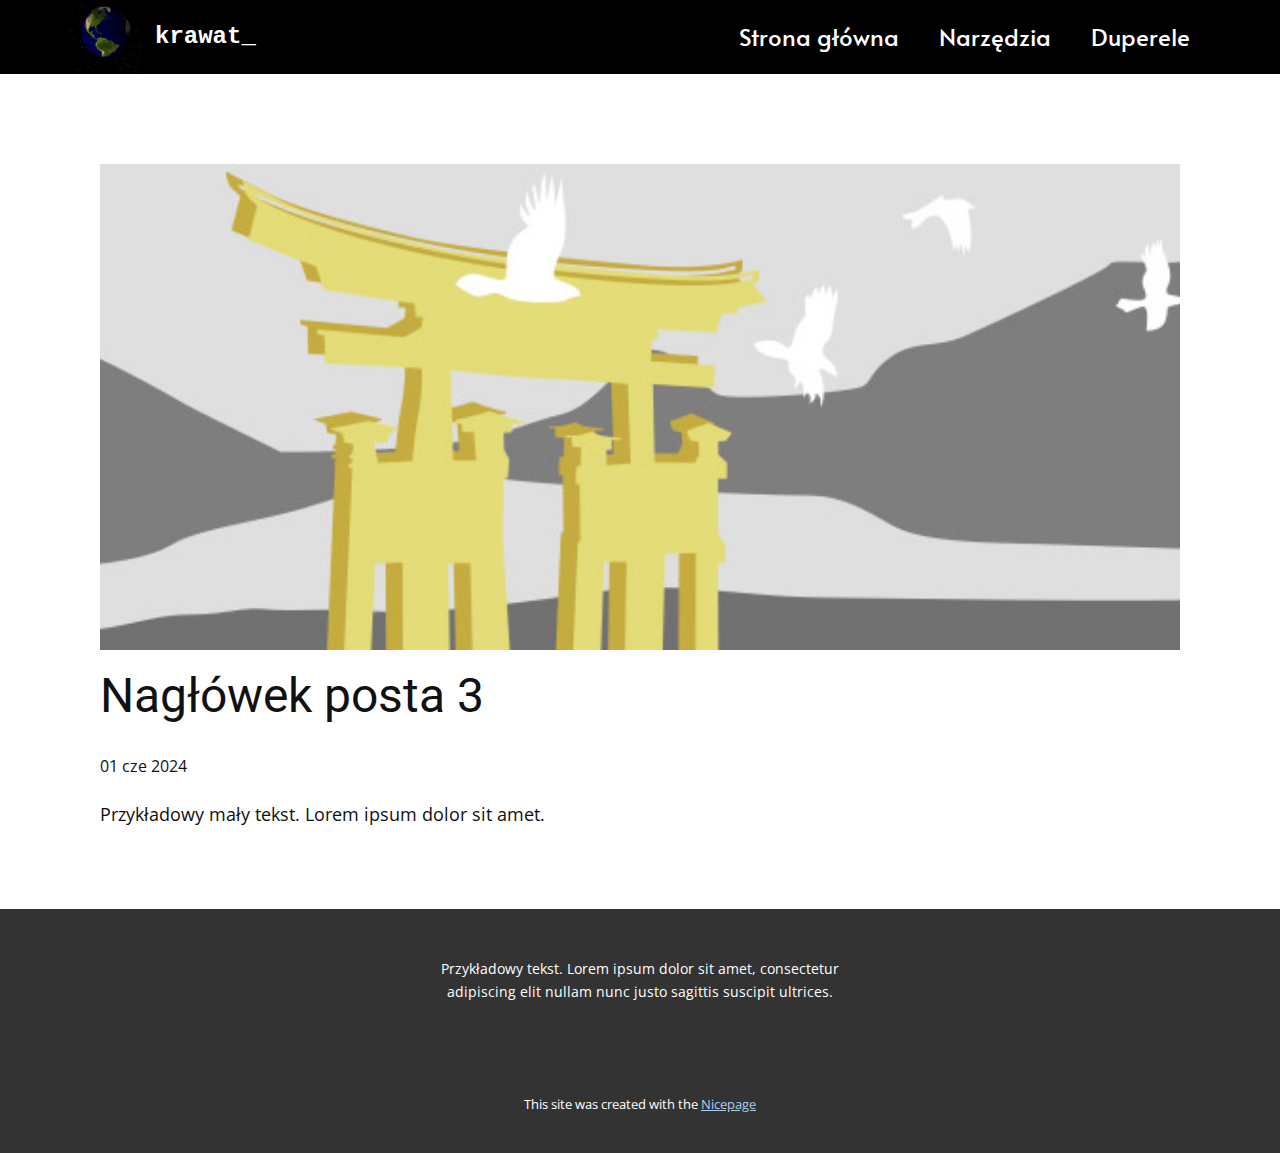
<file: blog/post-2.html>
<!DOCTYPE html>
<html style="font-size: 16px;" lang="pl"><head>
    <meta name="viewport" content="width=device-width, initial-scale=1.0">
    <meta charset="utf-8">
    <meta name="keywords" content="Nagłówek posta 1">
    <meta name="description" content="">
    <title>Nagłówek posta 3 </title>
    <link rel="stylesheet" href="../nicepage.css" media="screen">
<link rel="stylesheet" href="../Post-Template.css" media="screen">
    <script class="u-script" type="text/javascript" src="../jquery.js" defer=""></script>
    <script class="u-script" type="text/javascript" src="../nicepage.js" defer=""></script>
    <meta name="generator" content="Nicepage 6.10.5, nicepage.com">
    <link id="u-theme-google-font" rel="stylesheet" href="https://fonts.googleapis.com/css?family=Roboto:100,100i,300,300i,400,400i,500,500i,700,700i,900,900i|Open+Sans:300,300i,400,400i,500,500i,600,600i,700,700i,800,800i">
    <link id="u-page-google-font" rel="stylesheet" href="https://fonts.googleapis.com/css?family=Alata:400">
    
    
    
    <script type="application/ld+json">{
		"@context": "http://schema.org",
		"@type": "Organization",
		"name": "",
		"logo": "images/Rotating_earth_large.gif"
}</script>
    <meta name="theme-color" content="#478ac9">
  <meta data-intl-tel-input-cdn-path="intlTelInput/"></head>
  <body data-path-to-root="./" data-include-products="false" class="u-body u-xl-mode" data-lang="pl"><header class="u-black u-clearfix u-header u-header" id="sec-beb3"><div class="u-clearfix u-sheet u-sheet-1">
        <a href="#" class="u-image u-logo u-image-1" data-image-width="400" data-image-height="400">
          <img src="../images/Rotating_earth_large.gif" class="u-logo-image u-logo-image-1">
        </a>
        <nav class="u-align-right u-menu u-menu-dropdown u-offcanvas u-menu-1" data-responsive-from="MD">
          <div class="menu-collapse u-custom-font" style="font-size: 1.5rem; letter-spacing: 0px; font-family: Alata;">
            <a class="u-button-style u-custom-color u-custom-left-right-menu-spacing u-custom-padding-bottom u-custom-text-active-color u-custom-text-hover-color u-custom-top-bottom-menu-spacing u-nav-link u-text-active-palette-1-base u-text-hover-palette-2-base" href="#">
              <svg class="u-svg-link" viewBox="0 0 24 24"><use xlink:href="#menu-hamburger"></use></svg>
              <svg class="u-svg-content" version="1.1" id="menu-hamburger" viewBox="0 0 16 16" x="0px" y="0px" xmlns:xlink="http://www.w3.org/1999/xlink" xmlns="http://www.w3.org/2000/svg"><g><rect y="1" width="16" height="2"></rect><rect y="7" width="16" height="2"></rect><rect y="13" width="16" height="2"></rect>
</g></svg>
            </a>
          </div>
          <div class="u-custom-menu u-nav-container">
            <ul class="u-custom-font u-nav u-unstyled u-nav-1"><li class="u-nav-item"><a class="u-border-active-white u-border-hover-custom-color-1 u-button-style u-nav-link u-text-active-custom-color-4 u-text-hover-custom-color-4" href="../Strona-glowna.html" style="padding: 10px 20px;">Strona główna</a>
</li><li class="u-nav-item"><a class="u-border-active-white u-border-hover-custom-color-1 u-button-style u-nav-link u-text-active-custom-color-4 u-text-hover-custom-color-4" href="#" style="padding: 10px 20px;">Narzędzia</a><div class="u-nav-popup"><ul class="u-custom-font u-h-spacing-33 u-nav u-unstyled u-v-spacing-7 u-nav-2"><li class="u-nav-item"><a class="u-black u-button-style u-nav-link u-text-hover-custom-color-4" href="../Narzedzia/Adblock.html">Adblock</a>
</li></ul>
</div>
</li><li class="u-nav-item"><a class="u-border-active-white u-border-hover-custom-color-1 u-button-style u-nav-link u-text-active-custom-color-4 u-text-hover-custom-color-4" href="#" style="padding: 10px 20px;">Duperele</a><div class="u-nav-popup"><ul class="u-custom-font u-h-spacing-33 u-nav u-unstyled u-v-spacing-7 u-nav-3"><li class="u-nav-item"><a class="u-black u-button-style u-nav-link u-text-hover-custom-color-4" href="../Duperele/Cheaty.html">Cheaty</a>
</li></ul>
</div>
</li></ul>
          </div>
          <div class="u-custom-menu u-nav-container-collapse">
            <div class="u-black u-container-style u-inner-container-layout u-opacity u-opacity-95 u-sidenav">
              <div class="u-inner-container-layout u-sidenav-overflow">
                <div class="u-menu-close"></div>
                <ul class="u-align-center u-nav u-popupmenu-items u-unstyled u-nav-4"><li class="u-nav-item"><a class="u-button-style u-nav-link" href="../Strona-glowna.html">Strona główna</a>
</li><li class="u-nav-item"><a class="u-button-style u-nav-link" href="#">Narzędzia</a><div class="u-nav-popup"><ul class="u-custom-font u-h-spacing-33 u-nav u-unstyled u-v-spacing-7 u-nav-5"><li class="u-nav-item"><a class="u-button-style u-nav-link" href="../Narzedzia/Adblock.html">Adblock</a>
</li></ul>
</div>
</li><li class="u-nav-item"><a class="u-button-style u-nav-link" href="#">Duperele</a><div class="u-nav-popup"><ul class="u-custom-font u-h-spacing-33 u-nav u-unstyled u-v-spacing-7 u-nav-6"><li class="u-nav-item"><a class="u-button-style u-nav-link" href="../Duperele/Cheaty.html">Cheaty</a>
</li></ul>
</div>
</li></ul>
              </div>
            </div>
            <div class="u-black u-menu-overlay u-opacity u-opacity-70"></div>
          </div>
        </nav>
        <p class="u-custom-font u-font-courier-new u-text u-text-white u-text-1">krawat_</p>
      </div></header>
    <section class="u-align-center u-clearfix u-section-1" id="sec-f6a4">
      <div class="u-clearfix u-sheet u-valign-middle-md u-valign-middle-sm u-valign-middle-xs u-sheet-1"><!--post_details--><!--post_details_options_json--><!--{"source":""}--><!--/post_details_options_json--><!--blog_post-->
        <div class="u-container-style u-expanded-width u-post-details u-post-details-1">
          <div class="u-container-layout u-valign-middle u-container-layout-1"><!--blog_post_image-->
            <img alt="" class="u-blog-control u-expanded-width u-image u-image-default u-image-1" src="../images/8ad73f3c.jpeg"><!--/blog_post_image--><!--blog_post_header-->
            <h2 class="u-blog-control u-text u-text-1">Nagłówek posta 3 </h2><!--/blog_post_header--><!--blog_post_metadata-->
            <div class="u-blog-control u-metadata u-metadata-1"><!--blog_post_metadata_date-->
              <span class="u-meta-date u-meta-icon">01 cze 2024</span><!--/blog_post_metadata_date--><!--blog_post_metadata_category-->
              <!--/blog_post_metadata_category--><!--blog_post_metadata_comments-->
              <!--/blog_post_metadata_comments-->
            </div><!--/blog_post_metadata--><!--blog_post_content-->
            <div class="u-align-justify u-blog-control u-post-content u-text u-text-2 fr-view">
  Przykładowy mały tekst. Lorem ipsum dolor sit amet.
  </div><!--/blog_post_content-->
          </div>
        </div><!--/blog_post--><!--/post_details-->
      </div>
    </section>
    
    
    
    <footer class="u-align-center u-clearfix u-footer u-grey-80 u-footer" id="sec-a4d3"><div class="u-clearfix u-sheet u-sheet-1">
        <p class="u-small-text u-text u-text-variant u-text-1">Przykładowy tekst. Lorem ipsum dolor sit amet, consectetur adipiscing elit nullam nunc justo sagittis suscipit ultrices.</p>
      </div></footer>
    <section class="u-backlink u-clearfix u-grey-80">
      <p class="u-text">
        <span>This site was created with the </span>
        <a class="u-link" href="https://nicepage.com/" target="_blank" rel="nofollow">
          <span>Nicepage</span>
        </a>
      </p>
    </section>
  
</body></html>
</file>
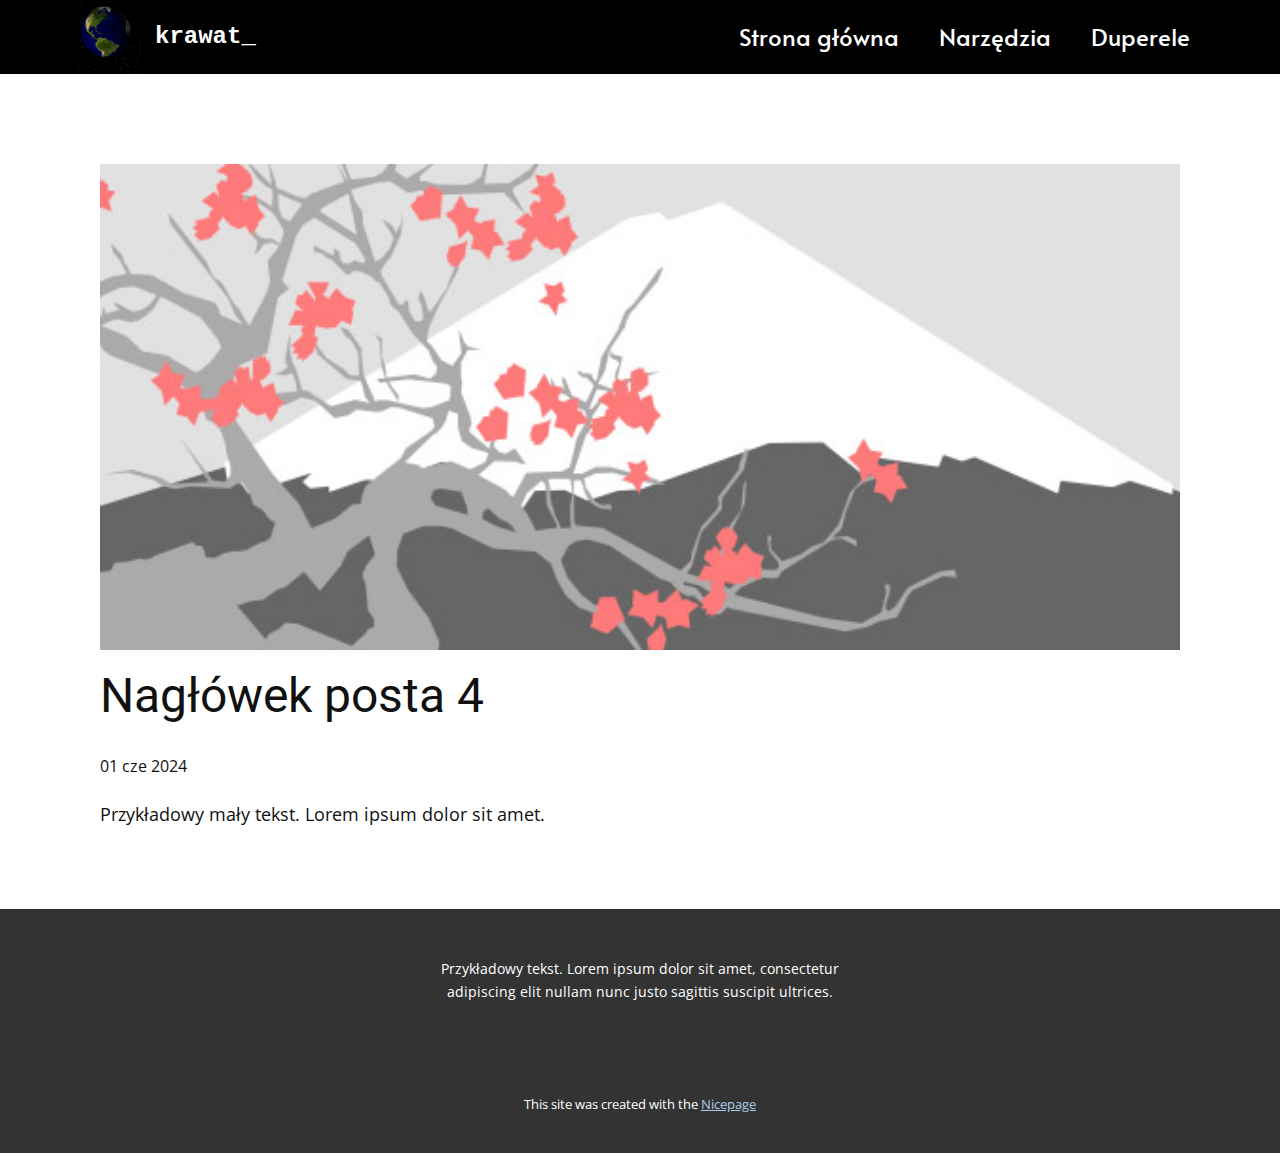
<file: blog/post-3.html>
<!DOCTYPE html>
<html style="font-size: 16px;" lang="pl"><head>
    <meta name="viewport" content="width=device-width, initial-scale=1.0">
    <meta charset="utf-8">
    <meta name="keywords" content="Nagłówek posta 1">
    <meta name="description" content="">
    <title>Nagłówek posta 4 </title>
    <link rel="stylesheet" href="../nicepage.css" media="screen">
<link rel="stylesheet" href="../Post-Template.css" media="screen">
    <script class="u-script" type="text/javascript" src="../jquery.js" defer=""></script>
    <script class="u-script" type="text/javascript" src="../nicepage.js" defer=""></script>
    <meta name="generator" content="Nicepage 6.10.5, nicepage.com">
    <link id="u-theme-google-font" rel="stylesheet" href="https://fonts.googleapis.com/css?family=Roboto:100,100i,300,300i,400,400i,500,500i,700,700i,900,900i|Open+Sans:300,300i,400,400i,500,500i,600,600i,700,700i,800,800i">
    <link id="u-page-google-font" rel="stylesheet" href="https://fonts.googleapis.com/css?family=Alata:400">
    
    
    
    <script type="application/ld+json">{
		"@context": "http://schema.org",
		"@type": "Organization",
		"name": "",
		"logo": "images/Rotating_earth_large.gif"
}</script>
    <meta name="theme-color" content="#478ac9">
  <meta data-intl-tel-input-cdn-path="intlTelInput/"></head>
  <body data-path-to-root="./" data-include-products="false" class="u-body u-xl-mode" data-lang="pl"><header class="u-black u-clearfix u-header u-header" id="sec-beb3"><div class="u-clearfix u-sheet u-sheet-1">
        <a href="#" class="u-image u-logo u-image-1" data-image-width="400" data-image-height="400">
          <img src="../images/Rotating_earth_large.gif" class="u-logo-image u-logo-image-1">
        </a>
        <nav class="u-align-right u-menu u-menu-dropdown u-offcanvas u-menu-1" data-responsive-from="MD">
          <div class="menu-collapse u-custom-font" style="font-size: 1.5rem; letter-spacing: 0px; font-family: Alata;">
            <a class="u-button-style u-custom-color u-custom-left-right-menu-spacing u-custom-padding-bottom u-custom-text-active-color u-custom-text-hover-color u-custom-top-bottom-menu-spacing u-nav-link u-text-active-palette-1-base u-text-hover-palette-2-base" href="#">
              <svg class="u-svg-link" viewBox="0 0 24 24"><use xlink:href="#menu-hamburger"></use></svg>
              <svg class="u-svg-content" version="1.1" id="menu-hamburger" viewBox="0 0 16 16" x="0px" y="0px" xmlns:xlink="http://www.w3.org/1999/xlink" xmlns="http://www.w3.org/2000/svg"><g><rect y="1" width="16" height="2"></rect><rect y="7" width="16" height="2"></rect><rect y="13" width="16" height="2"></rect>
</g></svg>
            </a>
          </div>
          <div class="u-custom-menu u-nav-container">
            <ul class="u-custom-font u-nav u-unstyled u-nav-1"><li class="u-nav-item"><a class="u-border-active-white u-border-hover-custom-color-1 u-button-style u-nav-link u-text-active-custom-color-4 u-text-hover-custom-color-4" href="../Strona-glowna.html" style="padding: 10px 20px;">Strona główna</a>
</li><li class="u-nav-item"><a class="u-border-active-white u-border-hover-custom-color-1 u-button-style u-nav-link u-text-active-custom-color-4 u-text-hover-custom-color-4" href="#" style="padding: 10px 20px;">Narzędzia</a><div class="u-nav-popup"><ul class="u-custom-font u-h-spacing-33 u-nav u-unstyled u-v-spacing-7 u-nav-2"><li class="u-nav-item"><a class="u-black u-button-style u-nav-link u-text-hover-custom-color-4" href="../Narzedzia/Adblock.html">Adblock</a>
</li></ul>
</div>
</li><li class="u-nav-item"><a class="u-border-active-white u-border-hover-custom-color-1 u-button-style u-nav-link u-text-active-custom-color-4 u-text-hover-custom-color-4" href="#" style="padding: 10px 20px;">Duperele</a><div class="u-nav-popup"><ul class="u-custom-font u-h-spacing-33 u-nav u-unstyled u-v-spacing-7 u-nav-3"><li class="u-nav-item"><a class="u-black u-button-style u-nav-link u-text-hover-custom-color-4" href="../Duperele/Cheaty.html">Cheaty</a>
</li></ul>
</div>
</li></ul>
          </div>
          <div class="u-custom-menu u-nav-container-collapse">
            <div class="u-black u-container-style u-inner-container-layout u-opacity u-opacity-95 u-sidenav">
              <div class="u-inner-container-layout u-sidenav-overflow">
                <div class="u-menu-close"></div>
                <ul class="u-align-center u-nav u-popupmenu-items u-unstyled u-nav-4"><li class="u-nav-item"><a class="u-button-style u-nav-link" href="../Strona-glowna.html">Strona główna</a>
</li><li class="u-nav-item"><a class="u-button-style u-nav-link" href="#">Narzędzia</a><div class="u-nav-popup"><ul class="u-custom-font u-h-spacing-33 u-nav u-unstyled u-v-spacing-7 u-nav-5"><li class="u-nav-item"><a class="u-button-style u-nav-link" href="../Narzedzia/Adblock.html">Adblock</a>
</li></ul>
</div>
</li><li class="u-nav-item"><a class="u-button-style u-nav-link" href="#">Duperele</a><div class="u-nav-popup"><ul class="u-custom-font u-h-spacing-33 u-nav u-unstyled u-v-spacing-7 u-nav-6"><li class="u-nav-item"><a class="u-button-style u-nav-link" href="../Duperele/Cheaty.html">Cheaty</a>
</li></ul>
</div>
</li></ul>
              </div>
            </div>
            <div class="u-black u-menu-overlay u-opacity u-opacity-70"></div>
          </div>
        </nav>
        <p class="u-custom-font u-font-courier-new u-text u-text-white u-text-1">krawat_</p>
      </div></header>
    <section class="u-align-center u-clearfix u-section-1" id="sec-f6a4">
      <div class="u-clearfix u-sheet u-valign-middle-md u-valign-middle-sm u-valign-middle-xs u-sheet-1"><!--post_details--><!--post_details_options_json--><!--{"source":""}--><!--/post_details_options_json--><!--blog_post-->
        <div class="u-container-style u-expanded-width u-post-details u-post-details-1">
          <div class="u-container-layout u-valign-middle u-container-layout-1"><!--blog_post_image-->
            <img alt="" class="u-blog-control u-expanded-width u-image u-image-default u-image-1" src="../images/0fd3416c.jpeg"><!--/blog_post_image--><!--blog_post_header-->
            <h2 class="u-blog-control u-text u-text-1">Nagłówek posta 4 </h2><!--/blog_post_header--><!--blog_post_metadata-->
            <div class="u-blog-control u-metadata u-metadata-1"><!--blog_post_metadata_date-->
              <span class="u-meta-date u-meta-icon">01 cze 2024</span><!--/blog_post_metadata_date--><!--blog_post_metadata_category-->
              <!--/blog_post_metadata_category--><!--blog_post_metadata_comments-->
              <!--/blog_post_metadata_comments-->
            </div><!--/blog_post_metadata--><!--blog_post_content-->
            <div class="u-align-justify u-blog-control u-post-content u-text u-text-2 fr-view">
  Przykładowy mały tekst. Lorem ipsum dolor sit amet.
  </div><!--/blog_post_content-->
          </div>
        </div><!--/blog_post--><!--/post_details-->
      </div>
    </section>
    
    
    
    <footer class="u-align-center u-clearfix u-footer u-grey-80 u-footer" id="sec-a4d3"><div class="u-clearfix u-sheet u-sheet-1">
        <p class="u-small-text u-text u-text-variant u-text-1">Przykładowy tekst. Lorem ipsum dolor sit amet, consectetur adipiscing elit nullam nunc justo sagittis suscipit ultrices.</p>
      </div></footer>
    <section class="u-backlink u-clearfix u-grey-80">
      <p class="u-text">
        <span>This site was created with the </span>
        <a class="u-link" href="https://nicepage.com/" target="_blank" rel="nofollow">
          <span>Nicepage</span>
        </a>
      </p>
    </section>
  
</body></html>
</file>
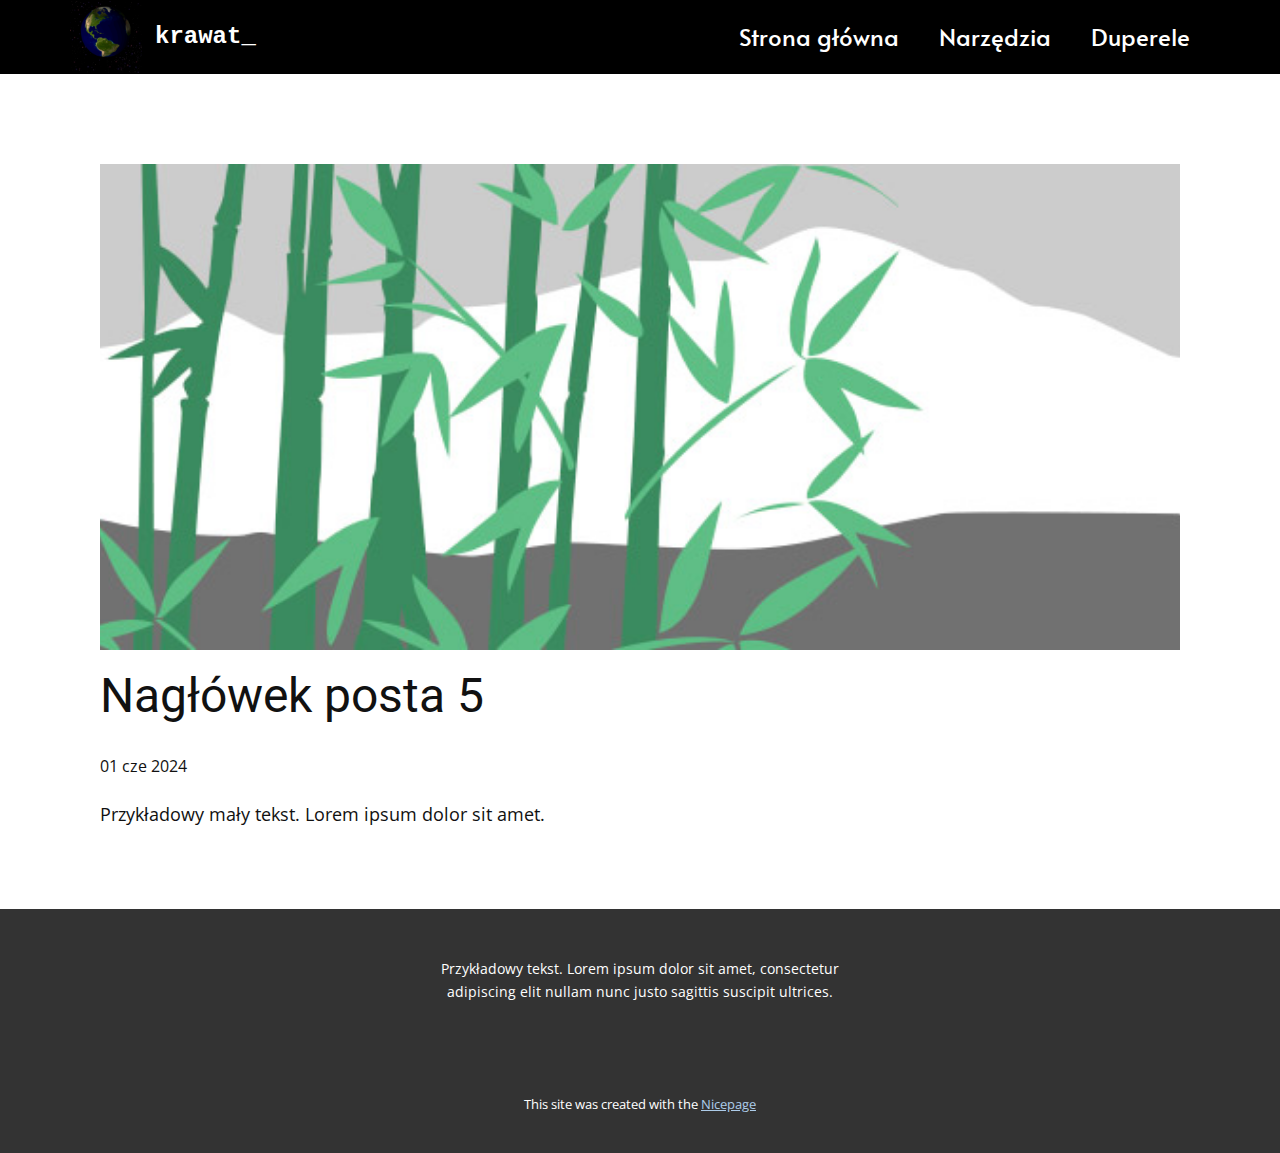
<file: blog/post-4.html>
<!DOCTYPE html>
<html style="font-size: 16px;" lang="pl"><head>
    <meta name="viewport" content="width=device-width, initial-scale=1.0">
    <meta charset="utf-8">
    <meta name="keywords" content="Nagłówek posta 1">
    <meta name="description" content="">
    <title>Nagłówek posta 5 </title>
    <link rel="stylesheet" href="../nicepage.css" media="screen">
<link rel="stylesheet" href="../Post-Template.css" media="screen">
    <script class="u-script" type="text/javascript" src="../jquery.js" defer=""></script>
    <script class="u-script" type="text/javascript" src="../nicepage.js" defer=""></script>
    <meta name="generator" content="Nicepage 6.10.5, nicepage.com">
    <link id="u-theme-google-font" rel="stylesheet" href="https://fonts.googleapis.com/css?family=Roboto:100,100i,300,300i,400,400i,500,500i,700,700i,900,900i|Open+Sans:300,300i,400,400i,500,500i,600,600i,700,700i,800,800i">
    <link id="u-page-google-font" rel="stylesheet" href="https://fonts.googleapis.com/css?family=Alata:400">
    
    
    
    <script type="application/ld+json">{
		"@context": "http://schema.org",
		"@type": "Organization",
		"name": "",
		"logo": "images/Rotating_earth_large.gif"
}</script>
    <meta name="theme-color" content="#478ac9">
  <meta data-intl-tel-input-cdn-path="intlTelInput/"></head>
  <body data-path-to-root="./" data-include-products="false" class="u-body u-xl-mode" data-lang="pl"><header class="u-black u-clearfix u-header u-header" id="sec-beb3"><div class="u-clearfix u-sheet u-sheet-1">
        <a href="#" class="u-image u-logo u-image-1" data-image-width="400" data-image-height="400">
          <img src="../images/Rotating_earth_large.gif" class="u-logo-image u-logo-image-1">
        </a>
        <nav class="u-align-right u-menu u-menu-dropdown u-offcanvas u-menu-1" data-responsive-from="MD">
          <div class="menu-collapse u-custom-font" style="font-size: 1.5rem; letter-spacing: 0px; font-family: Alata;">
            <a class="u-button-style u-custom-color u-custom-left-right-menu-spacing u-custom-padding-bottom u-custom-text-active-color u-custom-text-hover-color u-custom-top-bottom-menu-spacing u-nav-link u-text-active-palette-1-base u-text-hover-palette-2-base" href="#">
              <svg class="u-svg-link" viewBox="0 0 24 24"><use xlink:href="#menu-hamburger"></use></svg>
              <svg class="u-svg-content" version="1.1" id="menu-hamburger" viewBox="0 0 16 16" x="0px" y="0px" xmlns:xlink="http://www.w3.org/1999/xlink" xmlns="http://www.w3.org/2000/svg"><g><rect y="1" width="16" height="2"></rect><rect y="7" width="16" height="2"></rect><rect y="13" width="16" height="2"></rect>
</g></svg>
            </a>
          </div>
          <div class="u-custom-menu u-nav-container">
            <ul class="u-custom-font u-nav u-unstyled u-nav-1"><li class="u-nav-item"><a class="u-border-active-white u-border-hover-custom-color-1 u-button-style u-nav-link u-text-active-custom-color-4 u-text-hover-custom-color-4" href="../Strona-glowna.html" style="padding: 10px 20px;">Strona główna</a>
</li><li class="u-nav-item"><a class="u-border-active-white u-border-hover-custom-color-1 u-button-style u-nav-link u-text-active-custom-color-4 u-text-hover-custom-color-4" href="#" style="padding: 10px 20px;">Narzędzia</a><div class="u-nav-popup"><ul class="u-custom-font u-h-spacing-33 u-nav u-unstyled u-v-spacing-7 u-nav-2"><li class="u-nav-item"><a class="u-black u-button-style u-nav-link u-text-hover-custom-color-4" href="../Narzedzia/Adblock.html">Adblock</a>
</li></ul>
</div>
</li><li class="u-nav-item"><a class="u-border-active-white u-border-hover-custom-color-1 u-button-style u-nav-link u-text-active-custom-color-4 u-text-hover-custom-color-4" href="#" style="padding: 10px 20px;">Duperele</a><div class="u-nav-popup"><ul class="u-custom-font u-h-spacing-33 u-nav u-unstyled u-v-spacing-7 u-nav-3"><li class="u-nav-item"><a class="u-black u-button-style u-nav-link u-text-hover-custom-color-4" href="../Duperele/Cheaty.html">Cheaty</a>
</li></ul>
</div>
</li></ul>
          </div>
          <div class="u-custom-menu u-nav-container-collapse">
            <div class="u-black u-container-style u-inner-container-layout u-opacity u-opacity-95 u-sidenav">
              <div class="u-inner-container-layout u-sidenav-overflow">
                <div class="u-menu-close"></div>
                <ul class="u-align-center u-nav u-popupmenu-items u-unstyled u-nav-4"><li class="u-nav-item"><a class="u-button-style u-nav-link" href="../Strona-glowna.html">Strona główna</a>
</li><li class="u-nav-item"><a class="u-button-style u-nav-link" href="#">Narzędzia</a><div class="u-nav-popup"><ul class="u-custom-font u-h-spacing-33 u-nav u-unstyled u-v-spacing-7 u-nav-5"><li class="u-nav-item"><a class="u-button-style u-nav-link" href="../Narzedzia/Adblock.html">Adblock</a>
</li></ul>
</div>
</li><li class="u-nav-item"><a class="u-button-style u-nav-link" href="#">Duperele</a><div class="u-nav-popup"><ul class="u-custom-font u-h-spacing-33 u-nav u-unstyled u-v-spacing-7 u-nav-6"><li class="u-nav-item"><a class="u-button-style u-nav-link" href="../Duperele/Cheaty.html">Cheaty</a>
</li></ul>
</div>
</li></ul>
              </div>
            </div>
            <div class="u-black u-menu-overlay u-opacity u-opacity-70"></div>
          </div>
        </nav>
        <p class="u-custom-font u-font-courier-new u-text u-text-white u-text-1">krawat_</p>
      </div></header>
    <section class="u-align-center u-clearfix u-section-1" id="sec-f6a4">
      <div class="u-clearfix u-sheet u-valign-middle-md u-valign-middle-sm u-valign-middle-xs u-sheet-1"><!--post_details--><!--post_details_options_json--><!--{"source":""}--><!--/post_details_options_json--><!--blog_post-->
        <div class="u-container-style u-expanded-width u-post-details u-post-details-1">
          <div class="u-container-layout u-valign-middle u-container-layout-1"><!--blog_post_image-->
            <img alt="" class="u-blog-control u-expanded-width u-image u-image-default u-image-1" src="../images/68f64b9d.jpeg"><!--/blog_post_image--><!--blog_post_header-->
            <h2 class="u-blog-control u-text u-text-1">Nagłówek posta 5 </h2><!--/blog_post_header--><!--blog_post_metadata-->
            <div class="u-blog-control u-metadata u-metadata-1"><!--blog_post_metadata_date-->
              <span class="u-meta-date u-meta-icon">01 cze 2024</span><!--/blog_post_metadata_date--><!--blog_post_metadata_category-->
              <!--/blog_post_metadata_category--><!--blog_post_metadata_comments-->
              <!--/blog_post_metadata_comments-->
            </div><!--/blog_post_metadata--><!--blog_post_content-->
            <div class="u-align-justify u-blog-control u-post-content u-text u-text-2 fr-view">
  Przykładowy mały tekst. Lorem ipsum dolor sit amet.
  </div><!--/blog_post_content-->
          </div>
        </div><!--/blog_post--><!--/post_details-->
      </div>
    </section>
    
    
    
    <footer class="u-align-center u-clearfix u-footer u-grey-80 u-footer" id="sec-a4d3"><div class="u-clearfix u-sheet u-sheet-1">
        <p class="u-small-text u-text u-text-variant u-text-1">Przykładowy tekst. Lorem ipsum dolor sit amet, consectetur adipiscing elit nullam nunc justo sagittis suscipit ultrices.</p>
      </div></footer>
    <section class="u-backlink u-clearfix u-grey-80">
      <p class="u-text">
        <span>This site was created with the </span>
        <a class="u-link" href="https://nicepage.com/" target="_blank" rel="nofollow">
          <span>Nicepage</span>
        </a>
      </p>
    </section>
  
</body></html>
</file>
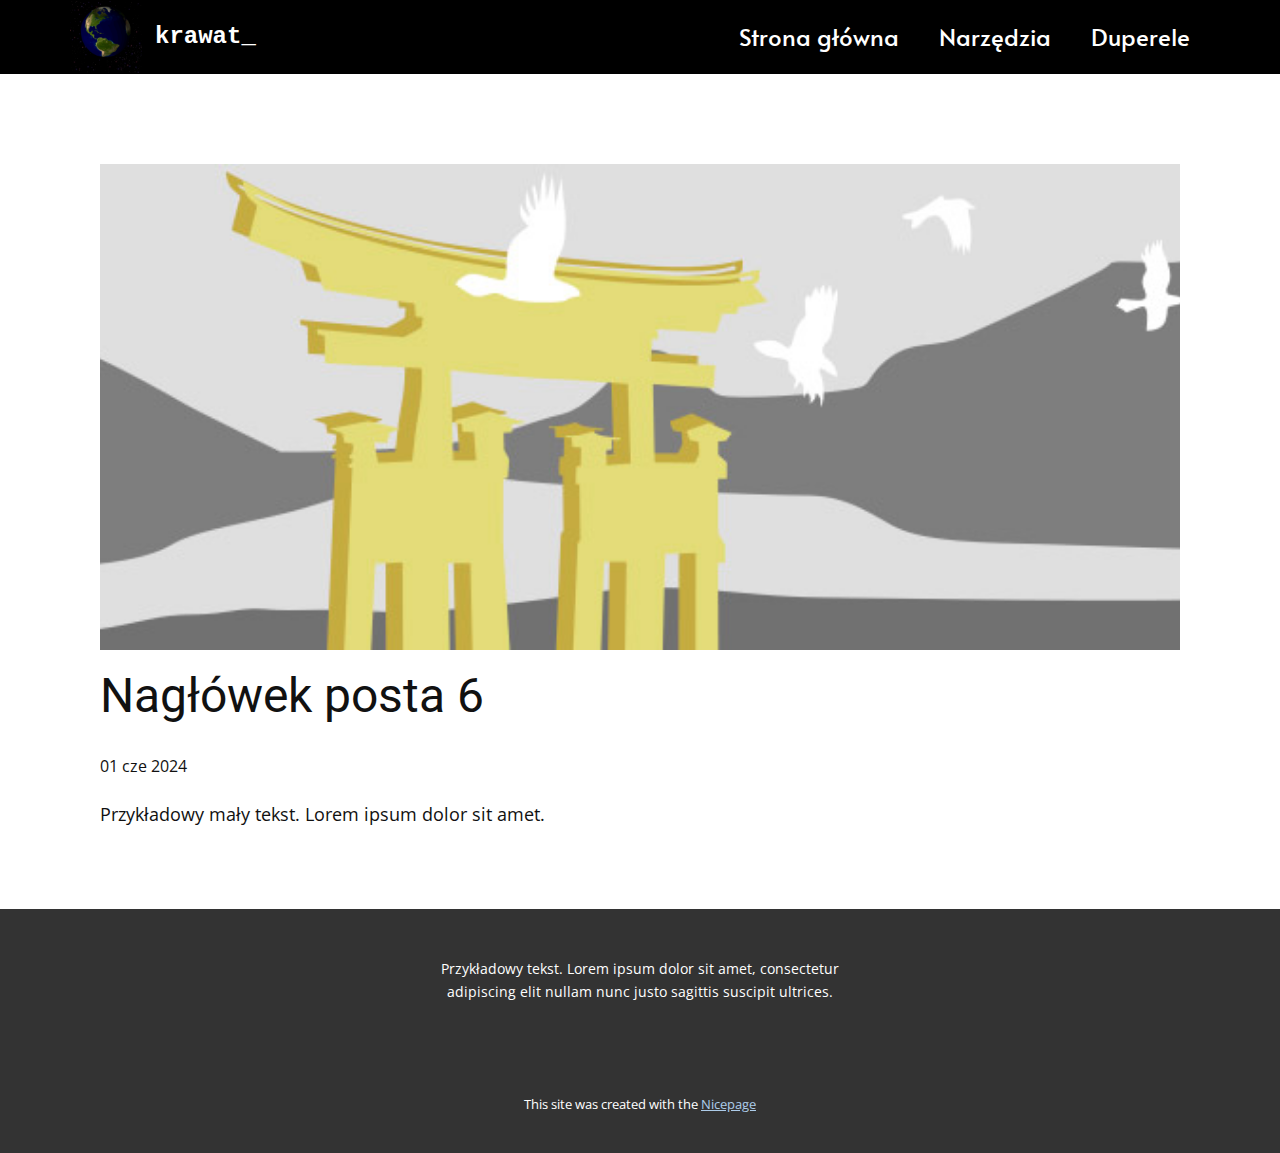
<file: blog/post-5.html>
<!DOCTYPE html>
<html style="font-size: 16px;" lang="pl"><head>
    <meta name="viewport" content="width=device-width, initial-scale=1.0">
    <meta charset="utf-8">
    <meta name="keywords" content="Nagłówek posta 1">
    <meta name="description" content="">
    <title>Nagłówek posta 6 </title>
    <link rel="stylesheet" href="../nicepage.css" media="screen">
<link rel="stylesheet" href="../Post-Template.css" media="screen">
    <script class="u-script" type="text/javascript" src="../jquery.js" defer=""></script>
    <script class="u-script" type="text/javascript" src="../nicepage.js" defer=""></script>
    <meta name="generator" content="Nicepage 6.10.5, nicepage.com">
    <link id="u-theme-google-font" rel="stylesheet" href="https://fonts.googleapis.com/css?family=Roboto:100,100i,300,300i,400,400i,500,500i,700,700i,900,900i|Open+Sans:300,300i,400,400i,500,500i,600,600i,700,700i,800,800i">
    <link id="u-page-google-font" rel="stylesheet" href="https://fonts.googleapis.com/css?family=Alata:400">
    
    
    
    <script type="application/ld+json">{
		"@context": "http://schema.org",
		"@type": "Organization",
		"name": "",
		"logo": "images/Rotating_earth_large.gif"
}</script>
    <meta name="theme-color" content="#478ac9">
  <meta data-intl-tel-input-cdn-path="intlTelInput/"></head>
  <body data-path-to-root="./" data-include-products="false" class="u-body u-xl-mode" data-lang="pl"><header class="u-black u-clearfix u-header u-header" id="sec-beb3"><div class="u-clearfix u-sheet u-sheet-1">
        <a href="#" class="u-image u-logo u-image-1" data-image-width="400" data-image-height="400">
          <img src="../images/Rotating_earth_large.gif" class="u-logo-image u-logo-image-1">
        </a>
        <nav class="u-align-right u-menu u-menu-dropdown u-offcanvas u-menu-1" data-responsive-from="MD">
          <div class="menu-collapse u-custom-font" style="font-size: 1.5rem; letter-spacing: 0px; font-family: Alata;">
            <a class="u-button-style u-custom-color u-custom-left-right-menu-spacing u-custom-padding-bottom u-custom-text-active-color u-custom-text-hover-color u-custom-top-bottom-menu-spacing u-nav-link u-text-active-palette-1-base u-text-hover-palette-2-base" href="#">
              <svg class="u-svg-link" viewBox="0 0 24 24"><use xlink:href="#menu-hamburger"></use></svg>
              <svg class="u-svg-content" version="1.1" id="menu-hamburger" viewBox="0 0 16 16" x="0px" y="0px" xmlns:xlink="http://www.w3.org/1999/xlink" xmlns="http://www.w3.org/2000/svg"><g><rect y="1" width="16" height="2"></rect><rect y="7" width="16" height="2"></rect><rect y="13" width="16" height="2"></rect>
</g></svg>
            </a>
          </div>
          <div class="u-custom-menu u-nav-container">
            <ul class="u-custom-font u-nav u-unstyled u-nav-1"><li class="u-nav-item"><a class="u-border-active-white u-border-hover-custom-color-1 u-button-style u-nav-link u-text-active-custom-color-4 u-text-hover-custom-color-4" href="../Strona-glowna.html" style="padding: 10px 20px;">Strona główna</a>
</li><li class="u-nav-item"><a class="u-border-active-white u-border-hover-custom-color-1 u-button-style u-nav-link u-text-active-custom-color-4 u-text-hover-custom-color-4" href="#" style="padding: 10px 20px;">Narzędzia</a><div class="u-nav-popup"><ul class="u-custom-font u-h-spacing-33 u-nav u-unstyled u-v-spacing-7 u-nav-2"><li class="u-nav-item"><a class="u-black u-button-style u-nav-link u-text-hover-custom-color-4" href="../Narzedzia/Adblock.html">Adblock</a>
</li></ul>
</div>
</li><li class="u-nav-item"><a class="u-border-active-white u-border-hover-custom-color-1 u-button-style u-nav-link u-text-active-custom-color-4 u-text-hover-custom-color-4" href="#" style="padding: 10px 20px;">Duperele</a><div class="u-nav-popup"><ul class="u-custom-font u-h-spacing-33 u-nav u-unstyled u-v-spacing-7 u-nav-3"><li class="u-nav-item"><a class="u-black u-button-style u-nav-link u-text-hover-custom-color-4" href="../Duperele/Cheaty.html">Cheaty</a>
</li></ul>
</div>
</li></ul>
          </div>
          <div class="u-custom-menu u-nav-container-collapse">
            <div class="u-black u-container-style u-inner-container-layout u-opacity u-opacity-95 u-sidenav">
              <div class="u-inner-container-layout u-sidenav-overflow">
                <div class="u-menu-close"></div>
                <ul class="u-align-center u-nav u-popupmenu-items u-unstyled u-nav-4"><li class="u-nav-item"><a class="u-button-style u-nav-link" href="../Strona-glowna.html">Strona główna</a>
</li><li class="u-nav-item"><a class="u-button-style u-nav-link" href="#">Narzędzia</a><div class="u-nav-popup"><ul class="u-custom-font u-h-spacing-33 u-nav u-unstyled u-v-spacing-7 u-nav-5"><li class="u-nav-item"><a class="u-button-style u-nav-link" href="../Narzedzia/Adblock.html">Adblock</a>
</li></ul>
</div>
</li><li class="u-nav-item"><a class="u-button-style u-nav-link" href="#">Duperele</a><div class="u-nav-popup"><ul class="u-custom-font u-h-spacing-33 u-nav u-unstyled u-v-spacing-7 u-nav-6"><li class="u-nav-item"><a class="u-button-style u-nav-link" href="../Duperele/Cheaty.html">Cheaty</a>
</li></ul>
</div>
</li></ul>
              </div>
            </div>
            <div class="u-black u-menu-overlay u-opacity u-opacity-70"></div>
          </div>
        </nav>
        <p class="u-custom-font u-font-courier-new u-text u-text-white u-text-1">krawat_</p>
      </div></header>
    <section class="u-align-center u-clearfix u-section-1" id="sec-f6a4">
      <div class="u-clearfix u-sheet u-valign-middle-md u-valign-middle-sm u-valign-middle-xs u-sheet-1"><!--post_details--><!--post_details_options_json--><!--{"source":""}--><!--/post_details_options_json--><!--blog_post-->
        <div class="u-container-style u-expanded-width u-post-details u-post-details-1">
          <div class="u-container-layout u-valign-middle u-container-layout-1"><!--blog_post_image-->
            <img alt="" class="u-blog-control u-expanded-width u-image u-image-default u-image-1" src="../images/8ad73f3c.jpeg"><!--/blog_post_image--><!--blog_post_header-->
            <h2 class="u-blog-control u-text u-text-1">Nagłówek posta 6 </h2><!--/blog_post_header--><!--blog_post_metadata-->
            <div class="u-blog-control u-metadata u-metadata-1"><!--blog_post_metadata_date-->
              <span class="u-meta-date u-meta-icon">01 cze 2024</span><!--/blog_post_metadata_date--><!--blog_post_metadata_category-->
              <!--/blog_post_metadata_category--><!--blog_post_metadata_comments-->
              <!--/blog_post_metadata_comments-->
            </div><!--/blog_post_metadata--><!--blog_post_content-->
            <div class="u-align-justify u-blog-control u-post-content u-text u-text-2 fr-view">
  Przykładowy mały tekst. Lorem ipsum dolor sit amet.
  </div><!--/blog_post_content-->
          </div>
        </div><!--/blog_post--><!--/post_details-->
      </div>
    </section>
    
    
    
    <footer class="u-align-center u-clearfix u-footer u-grey-80 u-footer" id="sec-a4d3"><div class="u-clearfix u-sheet u-sheet-1">
        <p class="u-small-text u-text u-text-variant u-text-1">Przykładowy tekst. Lorem ipsum dolor sit amet, consectetur adipiscing elit nullam nunc justo sagittis suscipit ultrices.</p>
      </div></footer>
    <section class="u-backlink u-clearfix u-grey-80">
      <p class="u-text">
        <span>This site was created with the </span>
        <a class="u-link" href="https://nicepage.com/" target="_blank" rel="nofollow">
          <span>Nicepage</span>
        </a>
      </p>
    </section>
  
</body></html>
</file>
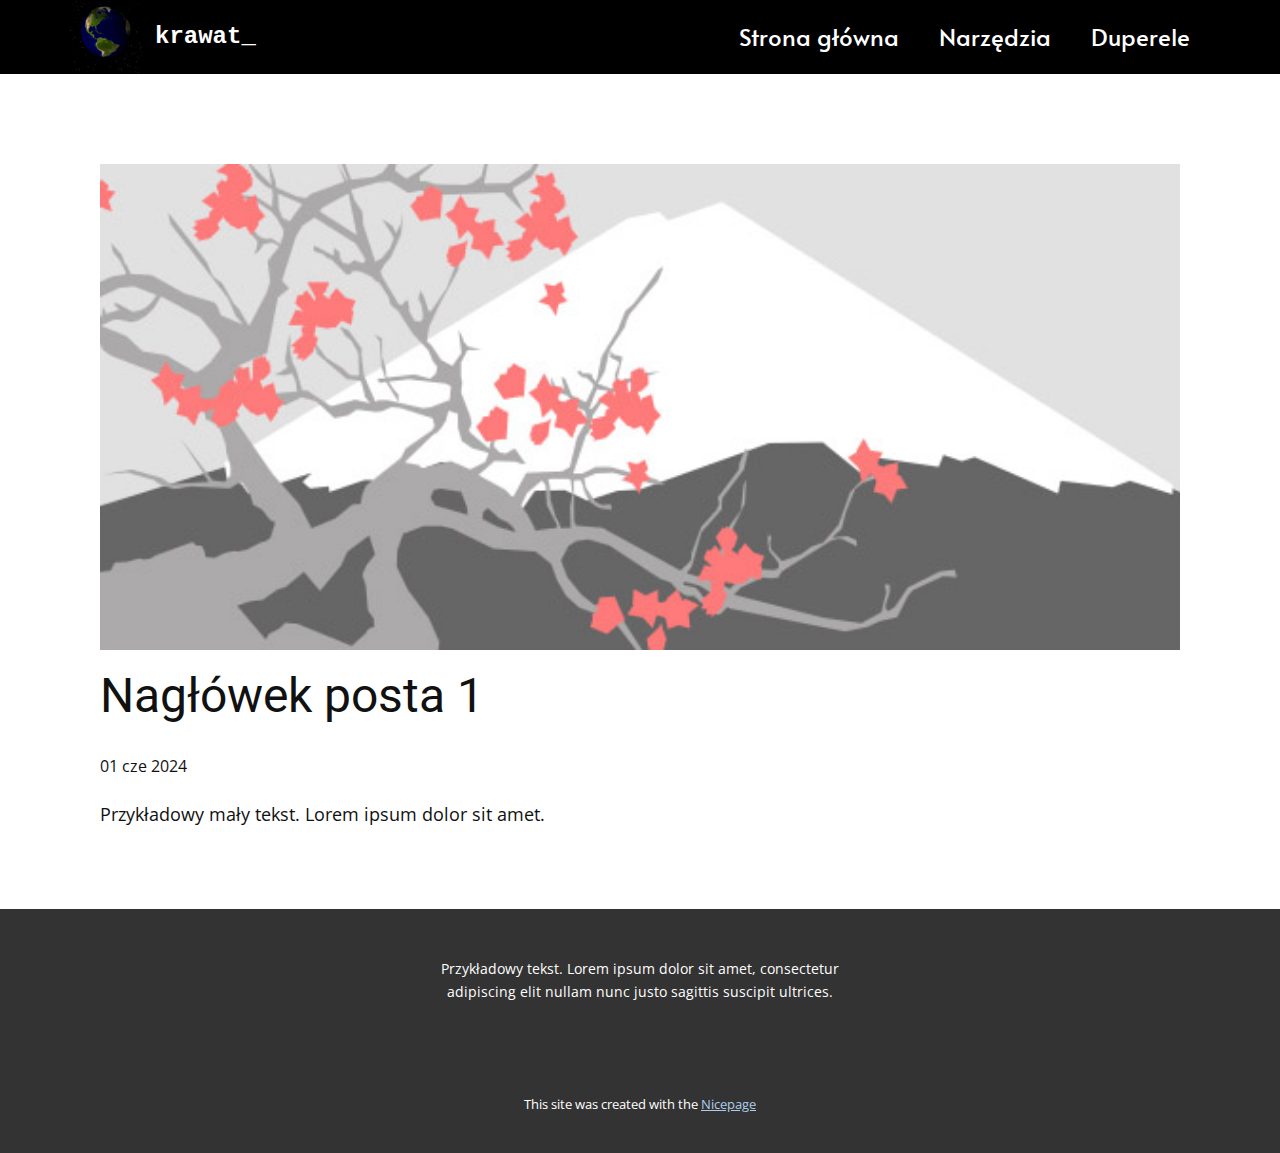
<file: blog/post.html>
<!DOCTYPE html>
<html style="font-size: 16px;" lang="pl"><head>
    <meta name="viewport" content="width=device-width, initial-scale=1.0">
    <meta charset="utf-8">
    <meta name="keywords" content="Nagłówek posta 1">
    <meta name="description" content="">
    <title>Nagłówek posta 1 </title>
    <link rel="stylesheet" href="../nicepage.css" media="screen">
<link rel="stylesheet" href="../Post-Template.css" media="screen">
    <script class="u-script" type="text/javascript" src="../jquery.js" defer=""></script>
    <script class="u-script" type="text/javascript" src="../nicepage.js" defer=""></script>
    <meta name="generator" content="Nicepage 6.10.5, nicepage.com">
    <link id="u-theme-google-font" rel="stylesheet" href="https://fonts.googleapis.com/css?family=Roboto:100,100i,300,300i,400,400i,500,500i,700,700i,900,900i|Open+Sans:300,300i,400,400i,500,500i,600,600i,700,700i,800,800i">
    <link id="u-page-google-font" rel="stylesheet" href="https://fonts.googleapis.com/css?family=Alata:400">
    
    
    
    <script type="application/ld+json">{
		"@context": "http://schema.org",
		"@type": "Organization",
		"name": "",
		"logo": "images/Rotating_earth_large.gif"
}</script>
    <meta name="theme-color" content="#478ac9">
  <meta data-intl-tel-input-cdn-path="intlTelInput/"></head>
  <body data-path-to-root="./" data-include-products="false" class="u-body u-xl-mode" data-lang="pl"><header class="u-black u-clearfix u-header u-header" id="sec-beb3"><div class="u-clearfix u-sheet u-sheet-1">
        <a href="#" class="u-image u-logo u-image-1" data-image-width="400" data-image-height="400">
          <img src="../images/Rotating_earth_large.gif" class="u-logo-image u-logo-image-1">
        </a>
        <nav class="u-align-right u-menu u-menu-dropdown u-offcanvas u-menu-1" data-responsive-from="MD">
          <div class="menu-collapse u-custom-font" style="font-size: 1.5rem; letter-spacing: 0px; font-family: Alata;">
            <a class="u-button-style u-custom-color u-custom-left-right-menu-spacing u-custom-padding-bottom u-custom-text-active-color u-custom-text-hover-color u-custom-top-bottom-menu-spacing u-nav-link u-text-active-palette-1-base u-text-hover-palette-2-base" href="#">
              <svg class="u-svg-link" viewBox="0 0 24 24"><use xlink:href="#menu-hamburger"></use></svg>
              <svg class="u-svg-content" version="1.1" id="menu-hamburger" viewBox="0 0 16 16" x="0px" y="0px" xmlns:xlink="http://www.w3.org/1999/xlink" xmlns="http://www.w3.org/2000/svg"><g><rect y="1" width="16" height="2"></rect><rect y="7" width="16" height="2"></rect><rect y="13" width="16" height="2"></rect>
</g></svg>
            </a>
          </div>
          <div class="u-custom-menu u-nav-container">
            <ul class="u-custom-font u-nav u-unstyled u-nav-1"><li class="u-nav-item"><a class="u-border-active-white u-border-hover-custom-color-1 u-button-style u-nav-link u-text-active-custom-color-4 u-text-hover-custom-color-4" href="../Strona-glowna.html" style="padding: 10px 20px;">Strona główna</a>
</li><li class="u-nav-item"><a class="u-border-active-white u-border-hover-custom-color-1 u-button-style u-nav-link u-text-active-custom-color-4 u-text-hover-custom-color-4" href="#" style="padding: 10px 20px;">Narzędzia</a><div class="u-nav-popup"><ul class="u-custom-font u-h-spacing-33 u-nav u-unstyled u-v-spacing-7 u-nav-2"><li class="u-nav-item"><a class="u-black u-button-style u-nav-link u-text-hover-custom-color-4" href="../Narzedzia/Adblock.html">Adblock</a>
</li></ul>
</div>
</li><li class="u-nav-item"><a class="u-border-active-white u-border-hover-custom-color-1 u-button-style u-nav-link u-text-active-custom-color-4 u-text-hover-custom-color-4" href="#" style="padding: 10px 20px;">Duperele</a><div class="u-nav-popup"><ul class="u-custom-font u-h-spacing-33 u-nav u-unstyled u-v-spacing-7 u-nav-3"><li class="u-nav-item"><a class="u-black u-button-style u-nav-link u-text-hover-custom-color-4" href="../Duperele/Cheaty.html">Cheaty</a>
</li></ul>
</div>
</li></ul>
          </div>
          <div class="u-custom-menu u-nav-container-collapse">
            <div class="u-black u-container-style u-inner-container-layout u-opacity u-opacity-95 u-sidenav">
              <div class="u-inner-container-layout u-sidenav-overflow">
                <div class="u-menu-close"></div>
                <ul class="u-align-center u-nav u-popupmenu-items u-unstyled u-nav-4"><li class="u-nav-item"><a class="u-button-style u-nav-link" href="../Strona-glowna.html">Strona główna</a>
</li><li class="u-nav-item"><a class="u-button-style u-nav-link" href="#">Narzędzia</a><div class="u-nav-popup"><ul class="u-custom-font u-h-spacing-33 u-nav u-unstyled u-v-spacing-7 u-nav-5"><li class="u-nav-item"><a class="u-button-style u-nav-link" href="../Narzedzia/Adblock.html">Adblock</a>
</li></ul>
</div>
</li><li class="u-nav-item"><a class="u-button-style u-nav-link" href="#">Duperele</a><div class="u-nav-popup"><ul class="u-custom-font u-h-spacing-33 u-nav u-unstyled u-v-spacing-7 u-nav-6"><li class="u-nav-item"><a class="u-button-style u-nav-link" href="../Duperele/Cheaty.html">Cheaty</a>
</li></ul>
</div>
</li></ul>
              </div>
            </div>
            <div class="u-black u-menu-overlay u-opacity u-opacity-70"></div>
          </div>
        </nav>
        <p class="u-custom-font u-font-courier-new u-text u-text-white u-text-1">krawat_</p>
      </div></header>
    <section class="u-align-center u-clearfix u-section-1" id="sec-f6a4">
      <div class="u-clearfix u-sheet u-valign-middle-md u-valign-middle-sm u-valign-middle-xs u-sheet-1"><!--post_details--><!--post_details_options_json--><!--{"source":""}--><!--/post_details_options_json--><!--blog_post-->
        <div class="u-container-style u-expanded-width u-post-details u-post-details-1">
          <div class="u-container-layout u-valign-middle u-container-layout-1"><!--blog_post_image-->
            <img alt="" class="u-blog-control u-expanded-width u-image u-image-default u-image-1" src="../images/0fd3416c.jpeg"><!--/blog_post_image--><!--blog_post_header-->
            <h2 class="u-blog-control u-text u-text-1">Nagłówek posta 1 </h2><!--/blog_post_header--><!--blog_post_metadata-->
            <div class="u-blog-control u-metadata u-metadata-1"><!--blog_post_metadata_date-->
              <span class="u-meta-date u-meta-icon">01 cze 2024</span><!--/blog_post_metadata_date--><!--blog_post_metadata_category-->
              <!--/blog_post_metadata_category--><!--blog_post_metadata_comments-->
              <!--/blog_post_metadata_comments-->
            </div><!--/blog_post_metadata--><!--blog_post_content-->
            <div class="u-align-justify u-blog-control u-post-content u-text u-text-2 fr-view">
  Przykładowy mały tekst. Lorem ipsum dolor sit amet.
  </div><!--/blog_post_content-->
          </div>
        </div><!--/blog_post--><!--/post_details-->
      </div>
    </section>
    
    
    
    <footer class="u-align-center u-clearfix u-footer u-grey-80 u-footer" id="sec-a4d3"><div class="u-clearfix u-sheet u-sheet-1">
        <p class="u-small-text u-text u-text-variant u-text-1">Przykładowy tekst. Lorem ipsum dolor sit amet, consectetur adipiscing elit nullam nunc justo sagittis suscipit ultrices.</p>
      </div></footer>
    <section class="u-backlink u-clearfix u-grey-80">
      <p class="u-text">
        <span>This site was created with the </span>
        <a class="u-link" href="https://nicepage.com/" target="_blank" rel="nofollow">
          <span>Nicepage</span>
        </a>
      </p>
    </section>
  
</body></html>
</file>
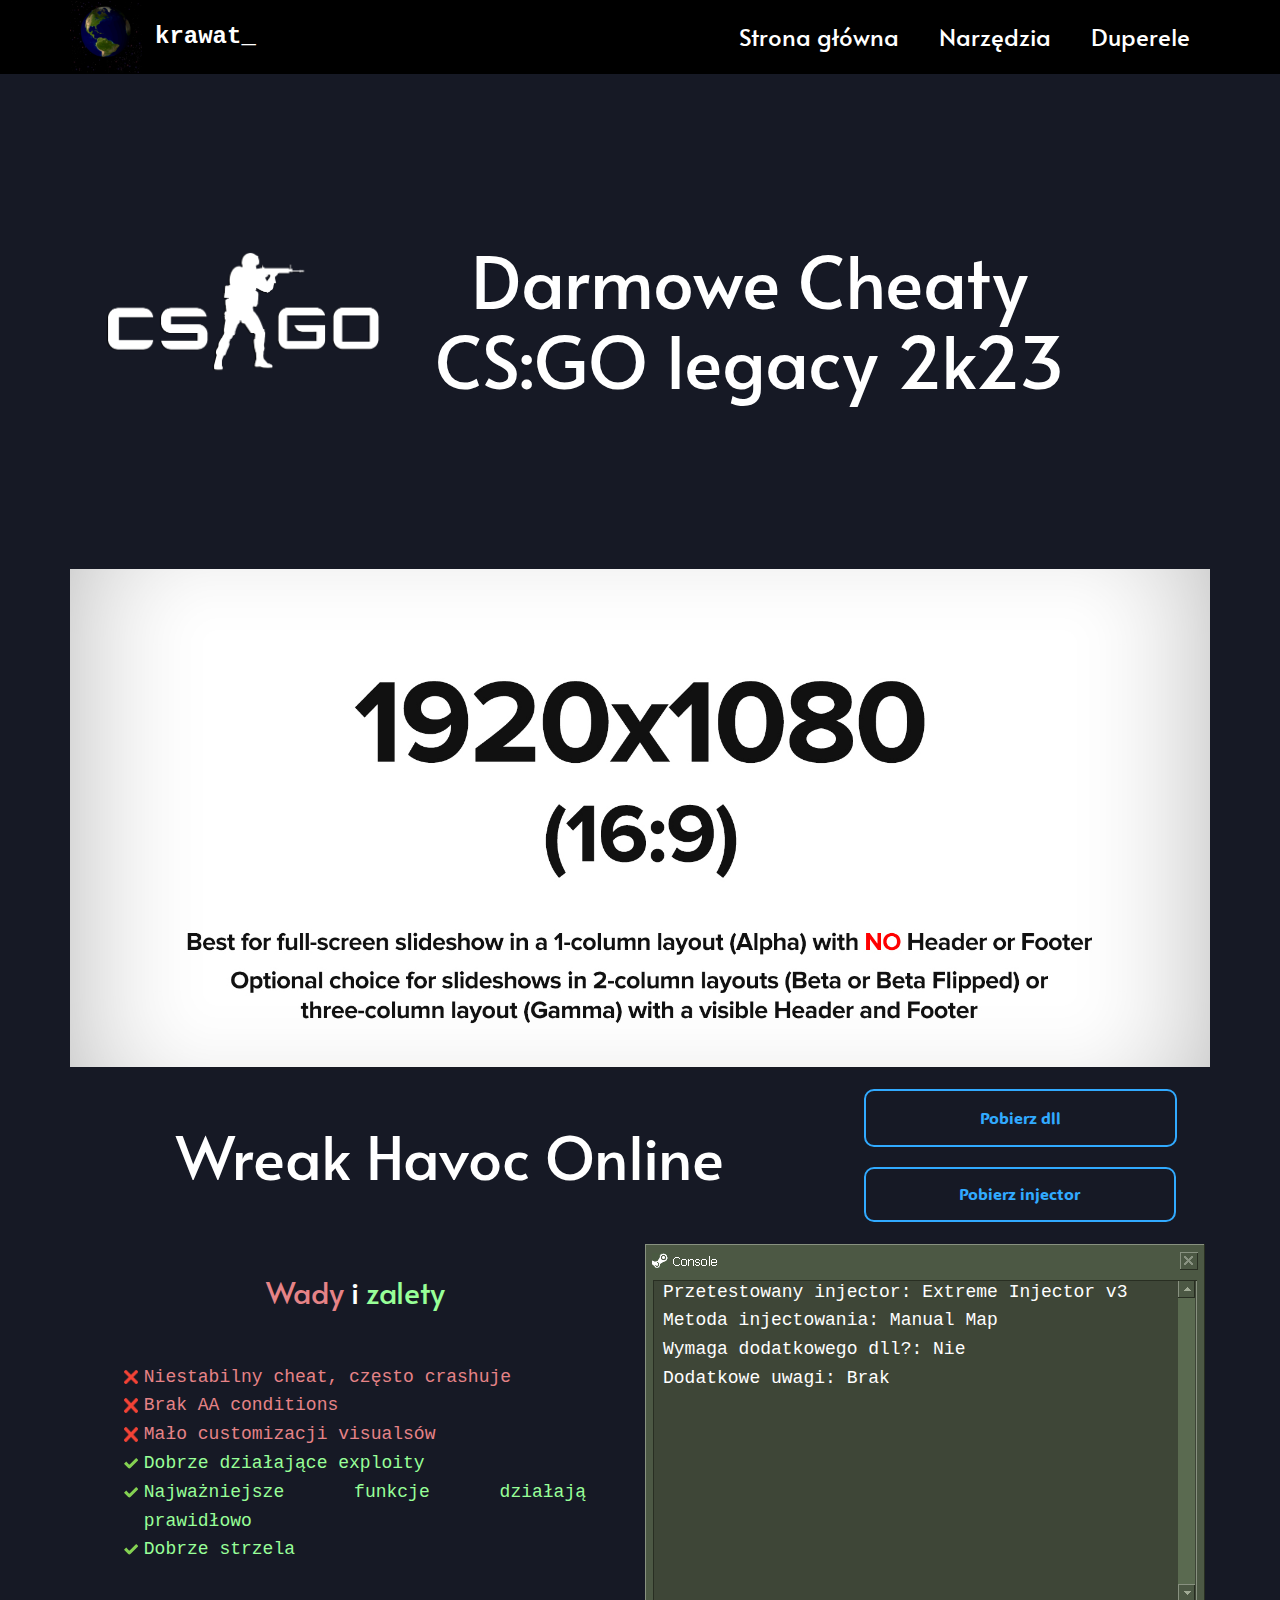
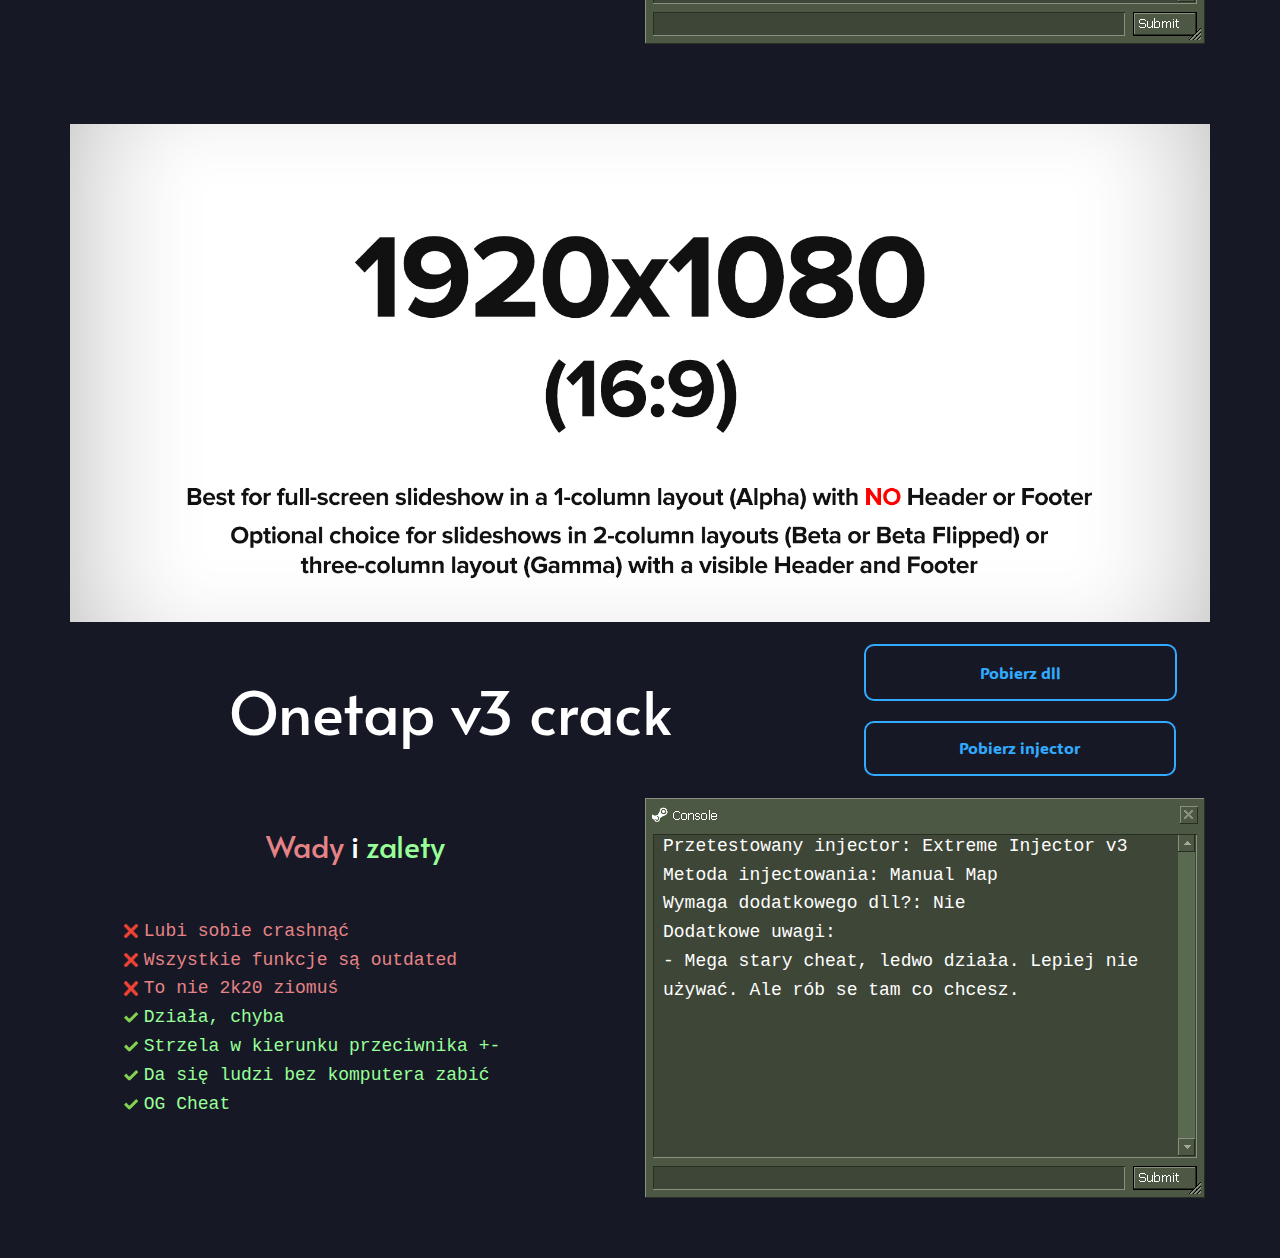
<file: Duperele/Cheaty.html>
<!DOCTYPE html>
<html style="font-size: 16px;" lang="pl"><head>
    <meta name="viewport" content="width=device-width, initial-scale=1.0">
    <meta charset="utf-8">
    <meta name="keywords" content="Najlepszy adblockUBlock Origin">
    <meta name="description" content="">
    <title>Cheaty</title>
    <link rel="stylesheet" href="../nicepage.css" media="screen">
<link rel="stylesheet" href="Cheaty.css" media="screen">
    <script class="u-script" type="text/javascript" src="../jquery.js" defer=""></script>
    <script class="u-script" type="text/javascript" src="../nicepage.js" defer=""></script>
    <meta name="generator" content="Nicepage 6.10.5, nicepage.com">
    <link id="u-theme-google-font" rel="stylesheet" href="https://fonts.googleapis.com/css?family=Roboto:100,100i,300,300i,400,400i,500,500i,700,700i,900,900i|Open+Sans:300,300i,400,400i,500,500i,600,600i,700,700i,800,800i">
    <link id="u-page-google-font" rel="stylesheet" href="https://fonts.googleapis.com/css?family=Alata:400|ADLaM+Display:400">
    
    
    
    
    
    <script type="application/ld+json">{
		"@context": "http://schema.org",
		"@type": "Organization",
		"name": "",
		"logo": "../images/Rotating_earth_large.gif"
}</script>
    <meta name="theme-color" content="#478ac9">
    <meta property="og:title" content="Cheaty">
    <meta property="og:type" content="website">
  <meta data-intl-tel-input-cdn-path="intlTelInput/"></head>
  <body data-path-to-root="../" data-include-products="false" class="u-body u-custom-color-3 u-xl-mode" data-lang="pl"><header class="u-black u-clearfix u-header u-header" id="sec-beb3"><div class="u-clearfix u-sheet u-sheet-1">
        <a href="#" class="u-image u-logo u-image-1" data-image-width="400" data-image-height="400">
          <img src="../images/Rotating_earth_large.gif" class="u-logo-image u-logo-image-1">
        </a>
        <nav class="u-align-right u-menu u-menu-dropdown u-offcanvas u-menu-1" data-responsive-from="MD">
          <div class="menu-collapse u-custom-font" style="font-size: 1.5rem; letter-spacing: 0px; font-family: Alata;">
            <a class="u-button-style u-custom-color u-custom-left-right-menu-spacing u-custom-padding-bottom u-custom-text-active-color u-custom-text-hover-color u-custom-top-bottom-menu-spacing u-nav-link u-text-active-palette-1-base u-text-hover-palette-2-base" href="#">
              <svg class="u-svg-link" viewBox="0 0 24 24"><use xlink:href="#menu-hamburger"></use></svg>
              <svg class="u-svg-content" version="1.1" id="menu-hamburger" viewBox="0 0 16 16" x="0px" y="0px" xmlns:xlink="http://www.w3.org/1999/xlink" xmlns="http://www.w3.org/2000/svg"><g><rect y="1" width="16" height="2"></rect><rect y="7" width="16" height="2"></rect><rect y="13" width="16" height="2"></rect>
</g></svg>
            </a>
          </div>
          <div class="u-custom-menu u-nav-container">
            <ul class="u-custom-font u-nav u-unstyled u-nav-1"><li class="u-nav-item"><a class="u-border-active-white u-border-hover-custom-color-1 u-button-style u-nav-link u-text-active-custom-color-4 u-text-hover-custom-color-4" href="../Strona-glowna.html" style="padding: 10px 20px;">Strona główna</a>
</li><li class="u-nav-item"><a class="u-border-active-white u-border-hover-custom-color-1 u-button-style u-nav-link u-text-active-custom-color-4 u-text-hover-custom-color-4" href="#" style="padding: 10px 20px;">Narzędzia</a><div class="u-nav-popup"><ul class="u-custom-font u-h-spacing-33 u-nav u-unstyled u-v-spacing-7 u-nav-2"><li class="u-nav-item"><a class="u-black u-button-style u-nav-link u-text-hover-custom-color-4" href="../Narzedzia/Adblock.html">Adblock</a>
</li></ul>
</div>
</li><li class="u-nav-item"><a class="u-border-active-white u-border-hover-custom-color-1 u-button-style u-nav-link u-text-active-custom-color-4 u-text-hover-custom-color-4" href="#" style="padding: 10px 20px;">Duperele</a><div class="u-nav-popup"><ul class="u-custom-font u-h-spacing-33 u-nav u-unstyled u-v-spacing-7 u-nav-3"><li class="u-nav-item"><a class="u-black u-button-style u-nav-link u-text-hover-custom-color-4" href="Cheaty.html">Cheaty</a>
</li></ul>
</div>
</li></ul>
          </div>
          <div class="u-custom-menu u-nav-container-collapse">
            <div class="u-black u-container-style u-inner-container-layout u-opacity u-opacity-95 u-sidenav">
              <div class="u-inner-container-layout u-sidenav-overflow">
                <div class="u-menu-close"></div>
                <ul class="u-align-center u-nav u-popupmenu-items u-unstyled u-nav-4"><li class="u-nav-item"><a class="u-button-style u-nav-link" href="../Strona-glowna.html">Strona główna</a>
</li><li class="u-nav-item"><a class="u-button-style u-nav-link" href="#">Narzędzia</a><div class="u-nav-popup"><ul class="u-custom-font u-h-spacing-33 u-nav u-unstyled u-v-spacing-7 u-nav-5"><li class="u-nav-item"><a class="u-button-style u-nav-link" href="../Narzedzia/Adblock.html">Adblock</a>
</li></ul>
</div>
</li><li class="u-nav-item"><a class="u-button-style u-nav-link" href="#">Duperele</a><div class="u-nav-popup"><ul class="u-custom-font u-h-spacing-33 u-nav u-unstyled u-v-spacing-7 u-nav-6"><li class="u-nav-item"><a class="u-button-style u-nav-link" href="Cheaty.html">Cheaty</a>
</li></ul>
</div>
</li></ul>
              </div>
            </div>
            <div class="u-black u-menu-overlay u-opacity u-opacity-70"></div>
          </div>
        </nav>
        <p class="u-custom-font u-font-courier-new u-text u-text-white u-text-1">krawat_</p>
      </div></header>
    <section class="u-clearfix u-section-1" id="sec-36fb">
      <div class="u-clearfix u-sheet u-sheet-1">
        <img class="u-align-left u-image u-image-contain u-image-default u-preserve-proportions u-image-1" src="../images/d5eyue2-6babad9c-aed7-4ce9-bb72-aa632a531264.png" alt="" data-image-width="560" data-image-height="261">
        <h1 class="u-align-center u-custom-font u-text u-text-1">Darmowe Cheaty CS:GO legacy 2k23</h1>
      </div>
    </section>
    <section class="u-clearfix u-custom-color-3 u-section-2" id="sec-b1fa">
      <div class="u-clearfix u-sheet u-sheet-1">
        <div class="data-layout-selected u-clearfix u-expanded-width u-layout-wrap u-layout-wrap-1">
          <div class="u-layout">
            <div class="u-layout-col">
              <div class="u-size-40">
                <div class="u-layout-row">
                  <div class="u-container-align-center u-container-style u-image u-layout-cell u-size-60 u-image-1" data-image-width="1920" data-image-height="1080">
                    <div class="u-container-layout u-container-layout-1"></div>
                  </div>
                </div>
              </div>
              <div class="u-size-20">
                <div class="u-layout-row">
                  <div class="u-container-style u-layout-cell u-size-40 u-layout-cell-2">
                    <div class="u-container-layout u-container-layout-2">
                      <h3 class="u-align-center u-custom-font u-text u-text-default u-text-1">Wreak Havoc Online</h3>
                    </div>
                  </div>
                  <div class="u-container-style u-layout-cell u-size-20 u-layout-cell-3">
                    <div class="u-container-layout u-container-layout-3">
                      <a href="https://github.com/krawatPL/pliki-strony/raw/main/wreakhavoc_online.dll" class="u-align-center u-border-2 u-border-active-custom-color-7 u-border-custom-color-4 u-border-hover-custom-color-8 u-btn u-btn-round u-button-style u-custom-font u-none u-radius u-btn-1" target="_blank" rel="nofollow">Pobierz​ dll<br>
                      </a>
                      <a href="https://github.com/master131/ExtremeInjector/releases/download/v3.7.3/Extreme.Injector.v3.7.3.-.by.master131.rar" class="u-align-center u-border-2 u-border-active-custom-color-7 u-border-custom-color-4 u-border-hover-custom-color-8 u-btn u-btn-round u-button-style u-custom-font u-none u-radius u-btn-2" target="_blank">Pobierz​ injector<br>
                      </a>
                    </div>
                  </div>
                </div>
              </div>
            </div>
          </div>
        </div>
        <div class="data-layout-selected u-clearfix u-expanded-width u-layout-wrap u-layout-wrap-2">
          <div class="u-layout">
            <div class="u-layout-row">
              <div class="u-container-style u-layout-cell u-size-30 u-layout-cell-4">
                <div class="u-container-layout u-container-layout-4">
                  <h5 class="u-align-center u-custom-font u-text u-text-custom-color-6 u-text-default u-text-2">
                    <span class="u-text-palette-2-light-1">Wady&nbsp;</span>
                    <span class="u-text-white">i</span> zalety
                  </h5>
                  <ul class="u-align-justify u-custom-font u-custom-list u-file-icon u-font-courier-new u-text u-text-palette-2-light-1 u-text-3">
                    <li>
                      <div class="u-list-icon u-list-icon-1">
                        <img src="../images/1828665.png" alt="">
                      </div>Niestabilny cheat, często crashuje
                    </li>
                    <li>
                      <div class="u-list-icon u-list-icon-2">
                        <img src="../images/1828665.png" alt="">
                      </div>Brak AA conditions
                    </li>
                    <li>
                      <div class="u-list-icon u-list-icon-3">
                        <img src="../images/1828665.png" alt="">
                      </div>Mało customizacji visualsów
                    </li>
                  </ul>
                  <ul class="u-align-justify u-custom-font u-custom-list u-font-courier-new u-text u-text-custom-color-6 u-text-default u-text-4">
                    <li>
                      <div class="u-list-icon u-list-icon-4">
                        <svg class="u-svg-content" viewBox="0 0 512 512" id="svg-a63a"><path d="m433.1 67.1-231.8 231.9c-6.2 6.2-16.4 6.2-22.6 0l-99.8-99.8-78.9 78.8 150.5 150.5c10.5 10.5 24.6 16.3 39.4 16.3 14.8 0 29-5.9 39.4-16.3l282.7-282.5z" fill="currentColor"></path></svg>
                      </div>Dobrze działające exploity
                    </li>
                    <li>
                      <div class="u-list-icon u-list-icon-5">
                        <svg class="u-svg-content" viewBox="0 0 512 512" id="svg-a63a"><path d="m433.1 67.1-231.8 231.9c-6.2 6.2-16.4 6.2-22.6 0l-99.8-99.8-78.9 78.8 150.5 150.5c10.5 10.5 24.6 16.3 39.4 16.3 14.8 0 29-5.9 39.4-16.3l282.7-282.5z" fill="currentColor"></path></svg>
                      </div>Najważniejsze funkcje działają prawidłowo
                    </li>
                    <li>
                      <div class="u-list-icon u-list-icon-6">
                        <svg class="u-svg-content" viewBox="0 0 512 512" id="svg-a63a"><path d="m433.1 67.1-231.8 231.9c-6.2 6.2-16.4 6.2-22.6 0l-99.8-99.8-78.9 78.8 150.5 150.5c10.5 10.5 24.6 16.3 39.4 16.3 14.8 0 29-5.9 39.4-16.3l282.7-282.5z" fill="currentColor"></path></svg>
                      </div>Dobrze strzela
                    </li>
                  </ul>
                </div>
              </div>
              <div class="u-align-left u-container-style u-image u-image-contain u-layout-cell u-size-30 u-image-2" data-image-width="560" data-image-height="400">
                <div class="u-container-layout u-container-layout-5">
                  <p class="u-custom-font u-font-courier-new u-text u-text-white u-text-5">Przetestowany injector: Extreme Injector v3<br>Metoda injectowania: Manual Map<br>Wymaga dodatkowego dll?: Nie<br>Dodatkowe uwagi: Brak
                  </p>
                </div>
              </div>
            </div>
          </div>
        </div>
      </div>
    </section>
    <section class="u-clearfix u-custom-color-3 u-section-3" id="carousel_b5ed">
      <div class="u-clearfix u-sheet u-sheet-1">
        <div class="data-layout-selected u-clearfix u-expanded-width u-layout-wrap u-layout-wrap-1">
          <div class="u-layout">
            <div class="u-layout-col">
              <div class="u-size-40">
                <div class="u-layout-row">
                  <div class="u-container-align-center u-container-style u-image u-layout-cell u-size-60 u-image-1" data-image-width="1920" data-image-height="1080">
                    <div class="u-container-layout u-container-layout-1"></div>
                  </div>
                </div>
              </div>
              <div class="u-size-20">
                <div class="u-layout-row">
                  <div class="u-container-style u-layout-cell u-size-40 u-layout-cell-2">
                    <div class="u-container-layout u-container-layout-2">
                      <h3 class="u-align-center u-custom-font u-text u-text-default u-text-1">Onetap v3 crack</h3>
                    </div>
                  </div>
                  <div class="u-container-style u-layout-cell u-size-20 u-layout-cell-3">
                    <div class="u-container-layout u-container-layout-3">
                      <a href="https://github.com/krawatPL/pliki-strony/raw/main/oneshit.dll" class="u-align-center u-border-2 u-border-active-custom-color-7 u-border-custom-color-4 u-border-hover-custom-color-8 u-btn u-btn-round u-button-style u-custom-font u-none u-radius u-btn-1" target="_blank" rel="nofollow">Pobierz​ dll<br>
                      </a>
                      <a href="https://github.com/master131/ExtremeInjector/releases/download/v3.7.3/Extreme.Injector.v3.7.3.-.by.master131.rar" class="u-align-center u-border-2 u-border-active-custom-color-7 u-border-custom-color-4 u-border-hover-custom-color-8 u-btn u-btn-round u-button-style u-custom-font u-none u-radius u-btn-2" target="_blank">Pobierz​ injector<br>
                      </a>
                    </div>
                  </div>
                </div>
              </div>
            </div>
          </div>
        </div>
        <div class="data-layout-selected u-clearfix u-expanded-width u-layout-wrap u-layout-wrap-2">
          <div class="u-layout">
            <div class="u-layout-row">
              <div class="u-container-style u-layout-cell u-size-30 u-layout-cell-4">
                <div class="u-container-layout u-container-layout-4">
                  <h5 class="u-align-center u-custom-font u-text u-text-custom-color-6 u-text-default u-text-2">
                    <span class="u-text-palette-2-light-1">Wady&nbsp;</span>
                    <span class="u-text-white">i</span> zalety
                  </h5>
                  <ul class="u-align-justify u-custom-font u-custom-list u-file-icon u-font-courier-new u-text u-text-palette-2-light-1 u-text-3">
                    <li>
                      <div class="u-list-icon u-list-icon-1">
                        <img src="../images/1828665.png" alt="">
                      </div>Lubi sobie crashnąć
                    </li>
                    <li>
                      <div class="u-list-icon u-list-icon-2">
                        <img src="../images/1828665.png" alt="">
                      </div>Wszystkie funkcje są outdated
                    </li>
                    <li>
                      <div class="u-list-icon u-list-icon-1">
                        <img src="../images/1828665.png" alt="">
                      </div>To nie 2k20 ziomuś
                    </li>
                  </ul>
                  <ul class="u-align-justify u-custom-font u-custom-list u-font-courier-new u-text u-text-custom-color-6 u-text-default u-text-4">
                    <li>
                      <div class="u-list-icon u-list-icon-4">
                        <svg class="u-svg-content" viewBox="0 0 512 512" id="svg-a63a"><path d="m433.1 67.1-231.8 231.9c-6.2 6.2-16.4 6.2-22.6 0l-99.8-99.8-78.9 78.8 150.5 150.5c10.5 10.5 24.6 16.3 39.4 16.3 14.8 0 29-5.9 39.4-16.3l282.7-282.5z" fill="currentColor"></path></svg>
                      </div>Działa, chyba
                    </li>
                    <li>
                      <div class="u-list-icon u-list-icon-5">
                        <svg class="u-svg-content" viewBox="0 0 512 512" id="svg-a63a"><path d="m433.1 67.1-231.8 231.9c-6.2 6.2-16.4 6.2-22.6 0l-99.8-99.8-78.9 78.8 150.5 150.5c10.5 10.5 24.6 16.3 39.4 16.3 14.8 0 29-5.9 39.4-16.3l282.7-282.5z" fill="currentColor"></path></svg>
                      </div>Strzela w kierunku przeciwnika +-
                    </li>
                    <li>
                      <div class="u-list-icon u-list-icon-6">
                        <svg class="u-svg-content" viewBox="0 0 512 512" id="svg-a63a"><path d="m433.1 67.1-231.8 231.9c-6.2 6.2-16.4 6.2-22.6 0l-99.8-99.8-78.9 78.8 150.5 150.5c10.5 10.5 24.6 16.3 39.4 16.3 14.8 0 29-5.9 39.4-16.3l282.7-282.5z" fill="currentColor"></path></svg>
                      </div>Da się ludzi bez komputera zabić
                    </li>
                    <li>
                      <div class="u-list-icon u-list-icon-4">
                        <svg class="u-svg-content" viewBox="0 0 512 512" id="svg-a63a"><path d="m433.1 67.1-231.8 231.9c-6.2 6.2-16.4 6.2-22.6 0l-99.8-99.8-78.9 78.8 150.5 150.5c10.5 10.5 24.6 16.3 39.4 16.3 14.8 0 29-5.9 39.4-16.3l282.7-282.5z" fill="currentColor"></path></svg>
                      </div>OG Cheat
                    </li>
                  </ul>
                </div>
              </div>
              <div class="u-align-left u-container-style u-image u-image-contain u-layout-cell u-size-30 u-image-2" data-image-width="560" data-image-height="400">
                <div class="u-container-layout u-container-layout-5">
                  <p class="u-custom-font u-font-courier-new u-text u-text-white u-text-5">Przetestowany injector: Extreme Injector v3<br>Metoda injectowania: Manual Map<br>Wymaga dodatkowego dll?: Nie<br>Dodatkowe uwagi:&nbsp;<br>- Mega stary cheat, ledwo działa. Lepiej nie używać. Ale rób se tam co chcesz.<br>
                  </p>
                </div>
              </div>
            </div>
          </div>
        </div>
      </div>
    </section>
    
    
  
</body></html>
</file>
